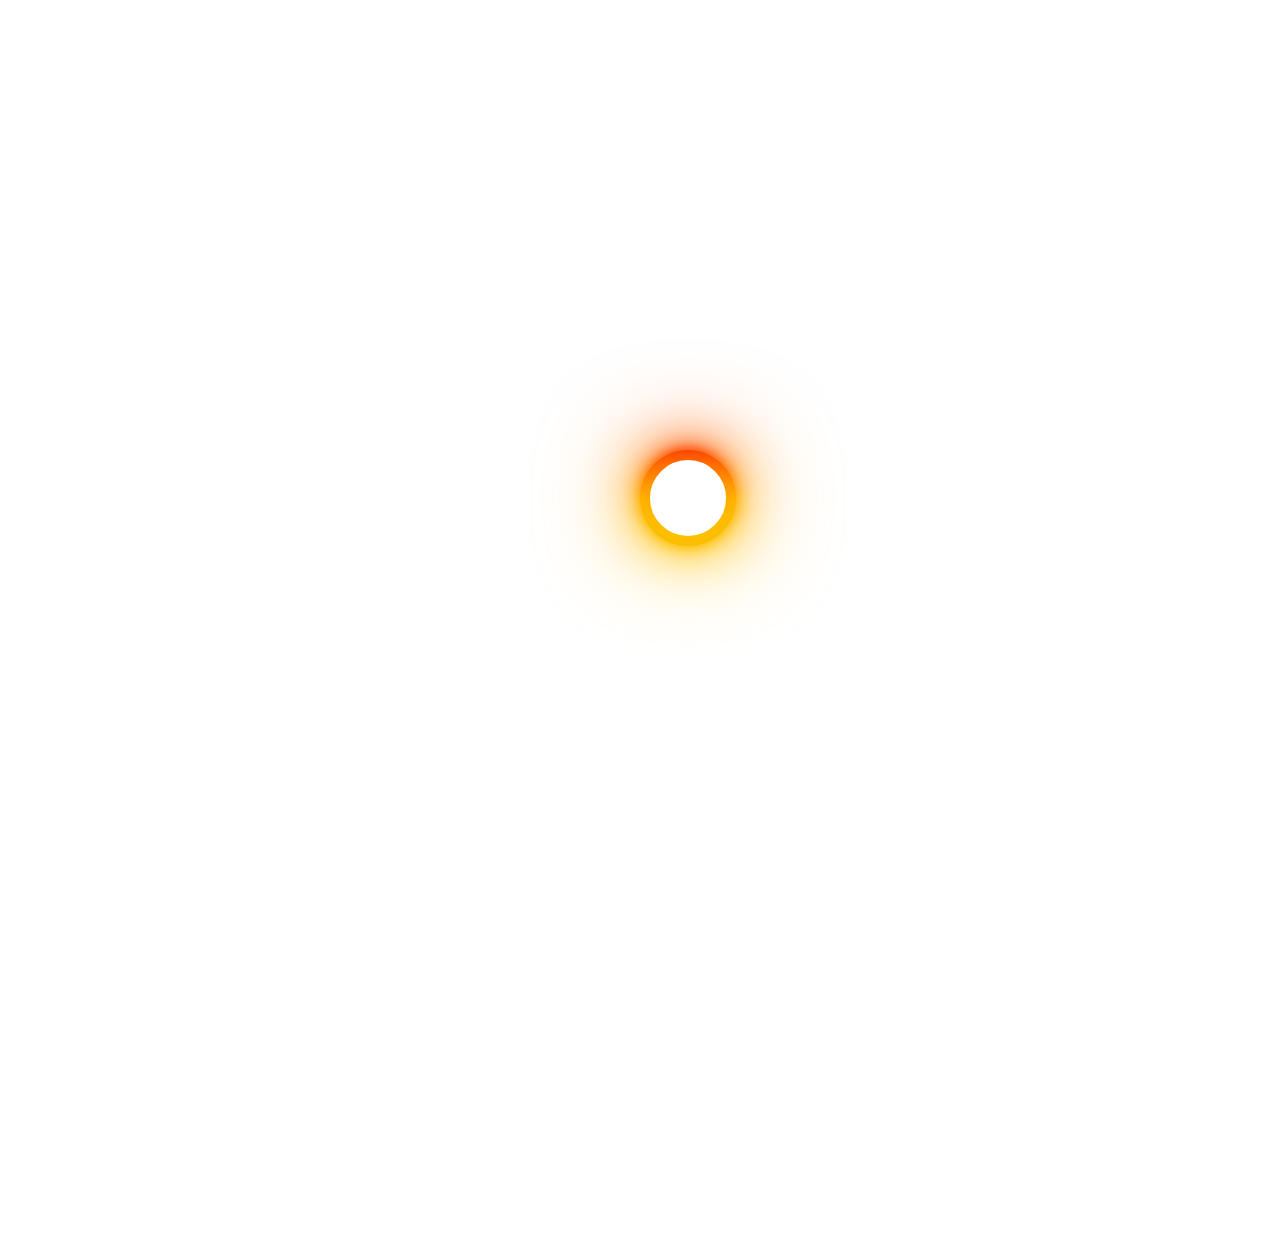
<file: about.html>
<!DOCTYPE html>
<html lang="en">
<head>
    <meta charset="UTF-8">
    <meta name="viewport" content="width=device-width, initial-scale=1.0">
    <title>About RamnaMaroti Hanumanji</title>
    <link rel="stylesheet" href="style.css">
    <link href='https://unpkg.com/boxicons@2.0.7/css/boxicons.min.css' rel='stylesheet'>
    <link rel="stylesheet" type="text/css" href="https://cdnjs.cloudflare.com/ajax/libs/font-awesome/5.15.1/css/all.min.css">
    <link rel="stylesheet" href="style/about.css">
    <link rel="stylesheet" href="style/loader.css">
    

</head>
<body>

  <div class="loader-container" id="loader">
    <span></span>
    <span></span>
    <span></span>
    <span></span>
  </div>

    <div id="content" style="visibility: hidden;">

      <nav>
        <div class="navbar">
          <i class='bx bx-menu'></i>
          <div class="logo"><a href="index.html"><img src="images/ramnamarotilogo-removebg-preview.png" class="logo" height="70px" width="80px"></a></div>
         <div class="logo"><a href="#">RamnaMaroti</a></div>
          <div class="nav-links">
            <div class="sidebar-logo">
              <span class="logo-name">RamnaMaroti</span>
              <i class='bx bx-x' ></i>
            </div>
            <ul class="links">
              <li><a href="index.html">HOME</a></li>
              <li>
                <a href="#">About Us</a>
                <i class='bx bxs-chevron-down htmlcss-arrow arrow'></i>
                <ul class="htmlCss-sub-menu sub-menu">
                  <li><a href="about.html">About Hanumanji</a></li>
    
                  <li><a href="about2.html">About Mandir</a></li>
                  
                </ul> 
               </li> 
              <li>
                <a href="#">Sansthan</a>
                <i class='bx bxs-chevron-down js-arrow arrow '></i>
                <ul class="js-sub-menu sub-menu">
                  <!-- <li><a href="RamnaMarotiTrust.html">About Mandir Trust</a></li> -->
                  <li><a href="RamnaMarotiYuvaFoundation.html">About Yuva Foundation</a></li>
                </ul>
              </li>
              <li><a href="gallery.html">Gallery</a>
              <i class='bx bxs-chevron-down js-arrow arrow '></i>
                <ul class="js-sub-menu sub-menu">
                  <li><a href="gallery.html">Photos</a></li>
                  <li><a href="video.html">Videos</a></li>
                </ul>
            </li>
            <li><a href="shlok.html">Shlok</a></li>
            <li><a href="Donation.html">Donation</a></li>
              <li><a href="contact.html">CONTACT US</a></li>
            </ul>
          </div>
          <div class="search-box">
            <i class='bx bx-search'></i>
            <div class="input-box">
              <input type="text" placeholder="Search...">
            </div>
          </div>
        </div>
      </nav>
    
    
    
    <div class="heading">
      <h1 style="margin-top: 100px; text-align: center;">ABOUT RAMNA MAROTI HANUMANJI</h1>
      <!-- <p style="margin-top: 50px; font-size: 25px;"><b>Lorem ipsum dolor sit amet, consectetur adipisicing elit. Mollitia, eaque quae! Dicta reprehenderit cupiditate odio ducimus minus explicabo, exercitationem quis fugit cumque ratione saepe neque provident repudiandae laudantium alias obcaecati?</b></p> -->
    </div>
   

  <div class="main-div">
    <div class="img-content">
      <!-- <img src="images/mandir.png" class="Hanumanji"> -->
      <div class="card">
        <img src="images\ramnamaroti1.jpg" class="Hanumanji">
        <div class="card__content">
          <p class="card__title">Jai Shree Ram</p>
          <p class="card__description">ॐ नमो भगवते रामाय रामचंद्राय।
            वेदान्तवेद्याय प्राप्तजनप्रभवे॥
            
            ध्यायामि सततं रामं मनोवाक्कायकर्मणा।
            जितात्मानं प्रशान्तं जितक्रोधं धनंजयम्॥
            
            रामाय रामभद्राय रामचंद्राय वेधसे।
            रघुनाथाय नाथाय सीतायाः पतये नमः॥
            
            सीतापते सखे सर्वं जीवनं मद्दात्रे त्वयि।
            सीतासमेतं नाथं वन्दे रामं शचीसुतम्॥
            
            नित्यं सत्यं चिदानंदं निराकारं निरंजनम्।
            निष्कलं निर्विकल्पं चिदानंदरूपं विभुम्॥
            
            ज्ञानं योगं निष्कामं ब्रह्माध्यानं निष्कल्मशम्।
            चिन्मार्गं रामं वन्दे सच्चिदानंदरूपिणम्॥</p>
        </div>
      </div>
      
    </div>
    <div class="text-content">
      <h2 style="color: rgb(253, 95, 22); font-style: italic;">Jai Shree Ram</h2>
      <p>
        Lorem ipsum dolor sit amet, consectetur adipisicing elit. Explicabo laborum ab recusandae? Nam suscipit aut error reprehenderit voluptates aperiam dicta earum temporibus, iste enim, alias officia dolorem asperiores, vel non.
      </p>
    </div>
  </div>

  

  <footer class="footer">
    <div class="footer-container">
      <div class="row">
        <div class="footer-col">
          <h4>About Mandir</h4>
          <ul>
            <li><a href="about.html">About Mandir</a></li>
            <li><a href="about2.html">About Hanumanji</a></li>
            <li><a href="RamnaMarotiTrust.html">About Mandir Trust</a></li>
            <li><a href="RamnaMarotiYuvaFoundation.html">About Youth Foundation</a></li>
            
            
            <li><a href="shlok.html">Shlok</a></li>
          </ul>
        </div>
        <div class="footer-col">
          <h4>Post Tag</h4>
          <ul>
            <li><a href="#">Home</a></li>
            <li><a href="#">About Us</a></li>
            <li><a href="#">Sansthan</a></li>
            <li><a href="#">Gallery</a></li>
            <li><a href="#">Shlok</a></li>
            <li><a href="#">Donation</a></li>
            <li><a href="#">Contact Us</a></li>
          </ul>
        </div>
        <div class="footer-col">
          <h4>Recent Post</h4>
          <ul>
            
            <li><a href="gallery.html">Photos</a></li>
            <li><a href="video.html">Videos</a></li>
          </ul>
        </div>
        <div class="footer-col">
          <h4>Useful Links</h4>
          
          <ul>
            <li><a href="Donation.html">Donation</a></li>
            <li><a href="contact.html">Contact Us</a></li>
            
          </ul>
        </div>
      </div>
      <p style="text-align: center; color: white; margin-top: 15px; font-size: 12px;">
        © 2024 | <a href="http://royalswebtechpvtltd.com/" target="_blank" style="color: white; text-decoration: none;">Designed and Developed by © Royal Webtech Pvt Ltd</a>
      </p>
    </div>
  </footer>

 <script>
    function toggleReadMore() {
        var moreText = document.querySelector('.moreText');
        var btnText = document.querySelector('.read-more-btn');

        if (moreText.style.display === 'none') {
            moreText.style.display = 'inline';
            btnText.textContent = 'Read Less';
        } else {
            moreText.style.display = 'none';
            btnText.textContent = 'Read More';
        }
    }
</script>

<script src="script.js"></script>

</div>

<script>
  function init() {
    let loading = document.getElementById("loader");
    let main_div = document.getElementById("content");

    setTimeout(() => {
      loading.style.display = "none";
      main_div.style.visibility = "visible";
    }, 3000);
  }
  init();
</script>

</body>
</html>
</file>
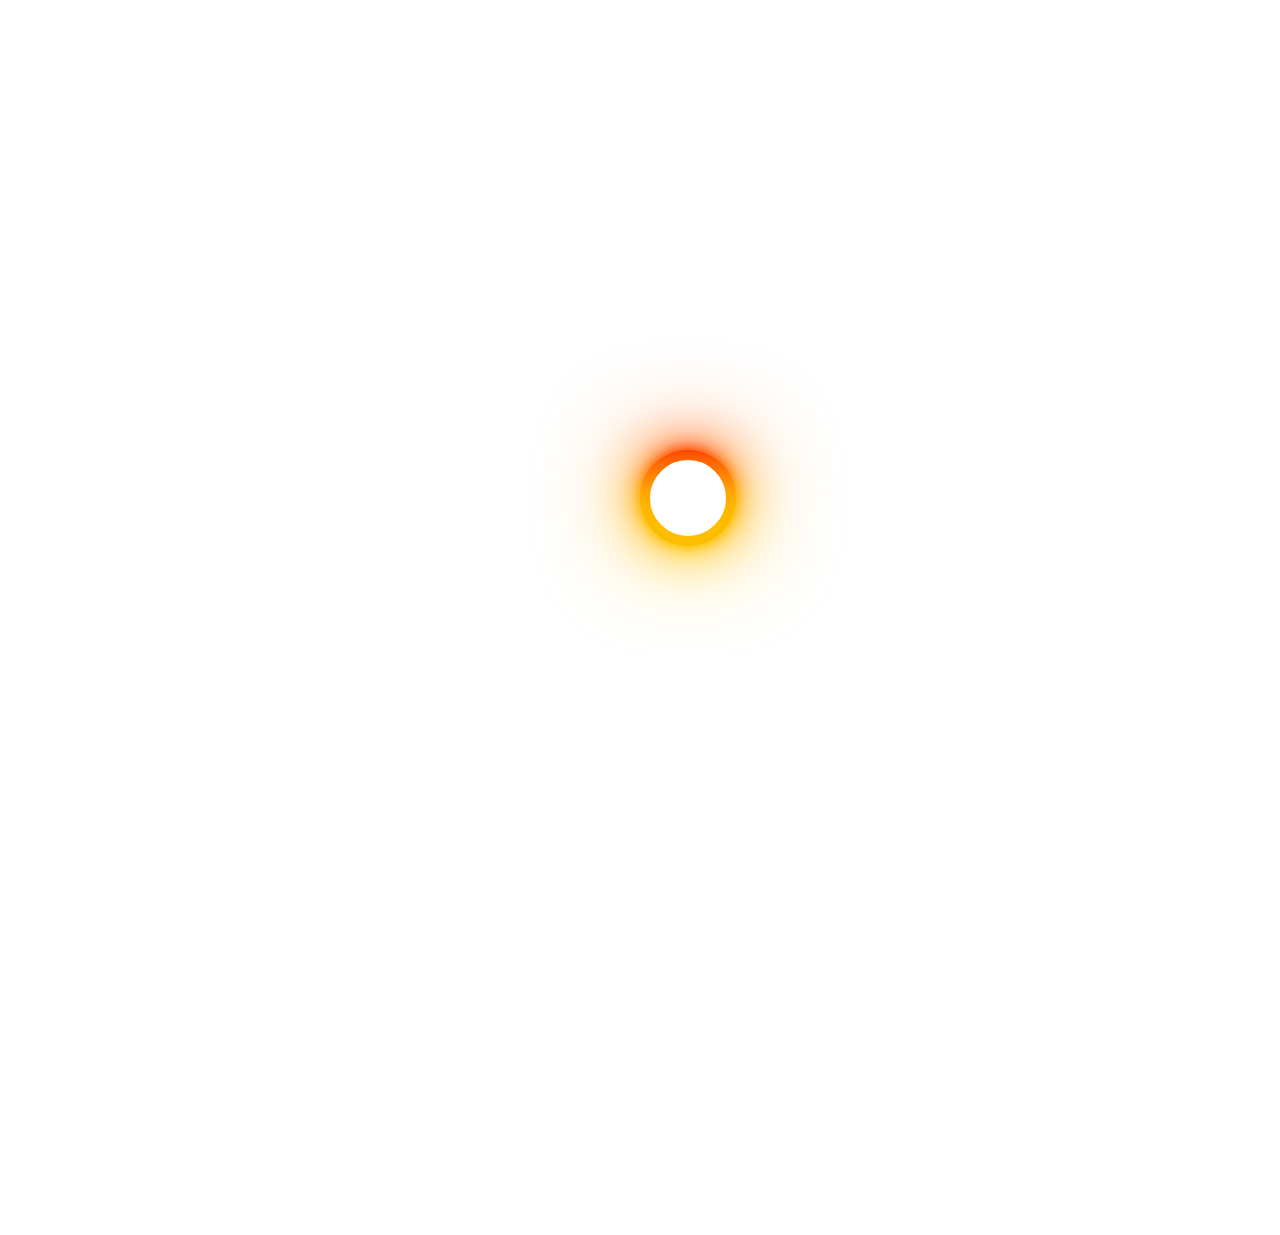
<file: about2.html>
<!DOCTYPE html>
<html lang="en">
<head>
    <meta charset="UTF-8">
    <meta name="viewport" content="width=device-width, initial-scale=1.0">
    <title>About RamnaMaroti Mandir</title>
    <link rel="stylesheet" href="style.css">
    <link href='https://unpkg.com/boxicons@2.0.7/css/boxicons.min.css' rel='stylesheet'>
    <link rel="stylesheet" type="text/css" href="https://cdnjs.cloudflare.com/ajax/libs/font-awesome/5.15.1/css/all.min.css">
    <link rel="stylesheet" href="style/about2.css">
    <link rel="stylesheet" href="style/loader.css">
 <style>
  .about-text {
    flex: 1;
    padding-left: 0; 
    align-items: center;
    text-align: left;
    margin-left: 200px;
    margin-right: 400px;
  }
 </style>
</head>
<body>

  <div class="loader-container" id="loader">
    <span></span>
    <span></span>
    <span></span>
    <span></span>
  </div>

  <div id="content" style="visibility: hidden;">
      <nav>
        <div class="navbar">
          <i class='bx bx-menu'></i>
          <div class="logo"><a href="index.html"><img src="images/ramnamarotilogo-removebg-preview.png" class="logo" height="70px" width="80px"></a></div>
          <div class="logo"><a href="#">RamnaMaroti</a></div>
          <div class="nav-links">
            <div class="sidebar-logo">
              <span class="logo-name">RamnaMaroti</span>
              <i class='bx bx-x' ></i>
            </div>
            <ul class="links">
              <li><a href="index.html">HOME</a></li>
              <li>
                <a href="#">About Us</a>
                <i class='bx bxs-chevron-down htmlcss-arrow arrow  '></i>
                <ul class="htmlCss-sub-menu sub-menu">
                  <li><a href="about.html">About Hanumanji</a></li> 
    
                  <li><a href="about2.html">About Mandir</a></li>
                  
                </ul> 
               </li> 
              <li>
                <a href="#">Sansthan</a>
                <i class='bx bxs-chevron-down js-arrow arrow '></i>
                <ul class="js-sub-menu sub-menu">
                  <!-- <li><a href="RamnaMarotiTrust.html">About Mandir Trust</a></li> -->
                  <li><a href="RamnaMarotiYuvaFoundation.html">About Youth Foundation</a></li>
                </ul>
              </li>
              <li><a href="gallery.html">Gallery</a>
              <i class='bx bxs-chevron-down js-arrow arrow '></i>
                <ul class="js-sub-menu sub-menu">
                  <li><a href="gallery.html">Photos</a></li>
                  <li><a href="video.html">Videos</a></li>
                </ul>
            </li>
            <li><a href="shlok.html">Shlok</a></li>
            <li><a href="Donation.html">Donation</a></li>
              <li><a href="contact.html">CONTACT US</a></li>
            </ul>
          </div>
          <div class="search-box">
            <i class='bx bx-search'></i>
            <div class="input-box">
              <input type="text" placeholder="Search...">
            </div>
          </div>
        </div>
      </nav>
    
    <!-- <div class="eg"></div> -->
    
    <section>

      <h1>ABOUT RAMNA MAROTI MANDIR</h1>
      <div class="RamnaMaroti">
          <div class="p1">
              <img src="images/mandir.png" alt="" class="img1">
          </div>
          <div class="p2">
            <p>
                Lorem ipsum dolor sit amet consectetur, adipisicing elit. Distinctio, minus, nisi nostrum nobis perspiciatis omnis quam quidem ducimus animi in perferendis inventore. Similique optio quos dolor, facere nemo porro harum?Lorem ipsum dolor sit amet consectetur adipisicing elit. Fugit accusamus amet animi et quis dolorum facere velit impedit non ipsam debitis, dolore eaque saepe beatae nulla eius excepturi. Amet, ducimus.
            </p>
          </div>
      </div>
    </section>

    <!-- <footer>
    </footer> -->


<!-- Footer Content -->

<footer class="footer">
  <div class="footer-container">
    <div class="row">
      <div class="footer-col">
        <h4>About Mandir</h4>
        <ul>
          <li><a href="about.html">About Mandir</a></li>
          <li><a href="about2.html">About Hanumanji</a></li>
          <li><a href="RamnaMarotiTrust.html">About Mandir Trust</a></li>
          <li><a href="RamnaMarotiYuvaFoundation.html">About Yuva Foundation</a></li>
          
          
          <li><a href="shlok.html">Shlok</a></li>
        </ul>
      </div>
      <div class="footer-col">
        <h4>Post Tag</h4>
        <ul>
          <li><a href="#">Home</a></li>
          <li><a href="#">About Us</a></li>
          <li><a href="#">Sansthan</a></li>
          <li><a href="#">Gallery</a></li>
          <li><a href="#">Shlok</a></li>
          <li><a href="#">Donation</a></li>
          <li><a href="#">Contact Us</a></li>
        </ul>
      </div>
      <div class="footer-col">
        <h4>Recent Post</h4>
        <ul>
          
          <li><a href="gallery.html">Photos</a></li>
          <li><a href="video.html">Videos</a></li>
        </ul>
      </div>
      <div class="footer-col">
        <h4>Useful Links</h4>
        
        <ul>
          <li><a href="Donation.html">Donation</a></li>
          <li><a href="contact.html">Contact Us</a></li>
          
        </ul>
      </div>
    </div>
    <p style="text-align: center; color: white; margin-top: 15px; font-size: 12px;">
      © 2024 | <a href="http://royalswebtechpvtltd.com/" target="_blank" style="color: white; text-decoration: none;">Designed and Developed by © Royal Webtech Pvt Ltd</a>
    </p>
  </div>
</footer>

 <script>
  function toggleReadMore() {
      var moreText = document.querySelector('.moreText');
      var btnText = document.querySelector('.read-more-btn');

      if (moreText.style.display === 'none') {
          moreText.style.display = 'inline';
          btnText.textContent = 'Read Less';
      } else {
          moreText.style.display = 'none';
          btnText.textContent = 'Read More';
      }
  }
</script>

<script src="script.js"></script>

</div>

<script>
  function init() {
    let loading = document.getElementById("loader");
    let main_div = document.getElementById("content");

    setTimeout(() => {
      loading.style.display = "none";
      main_div.style.visibility = "visible";
    }, 3000);
  }
  init();
</script>

</body>
</html>
</file>
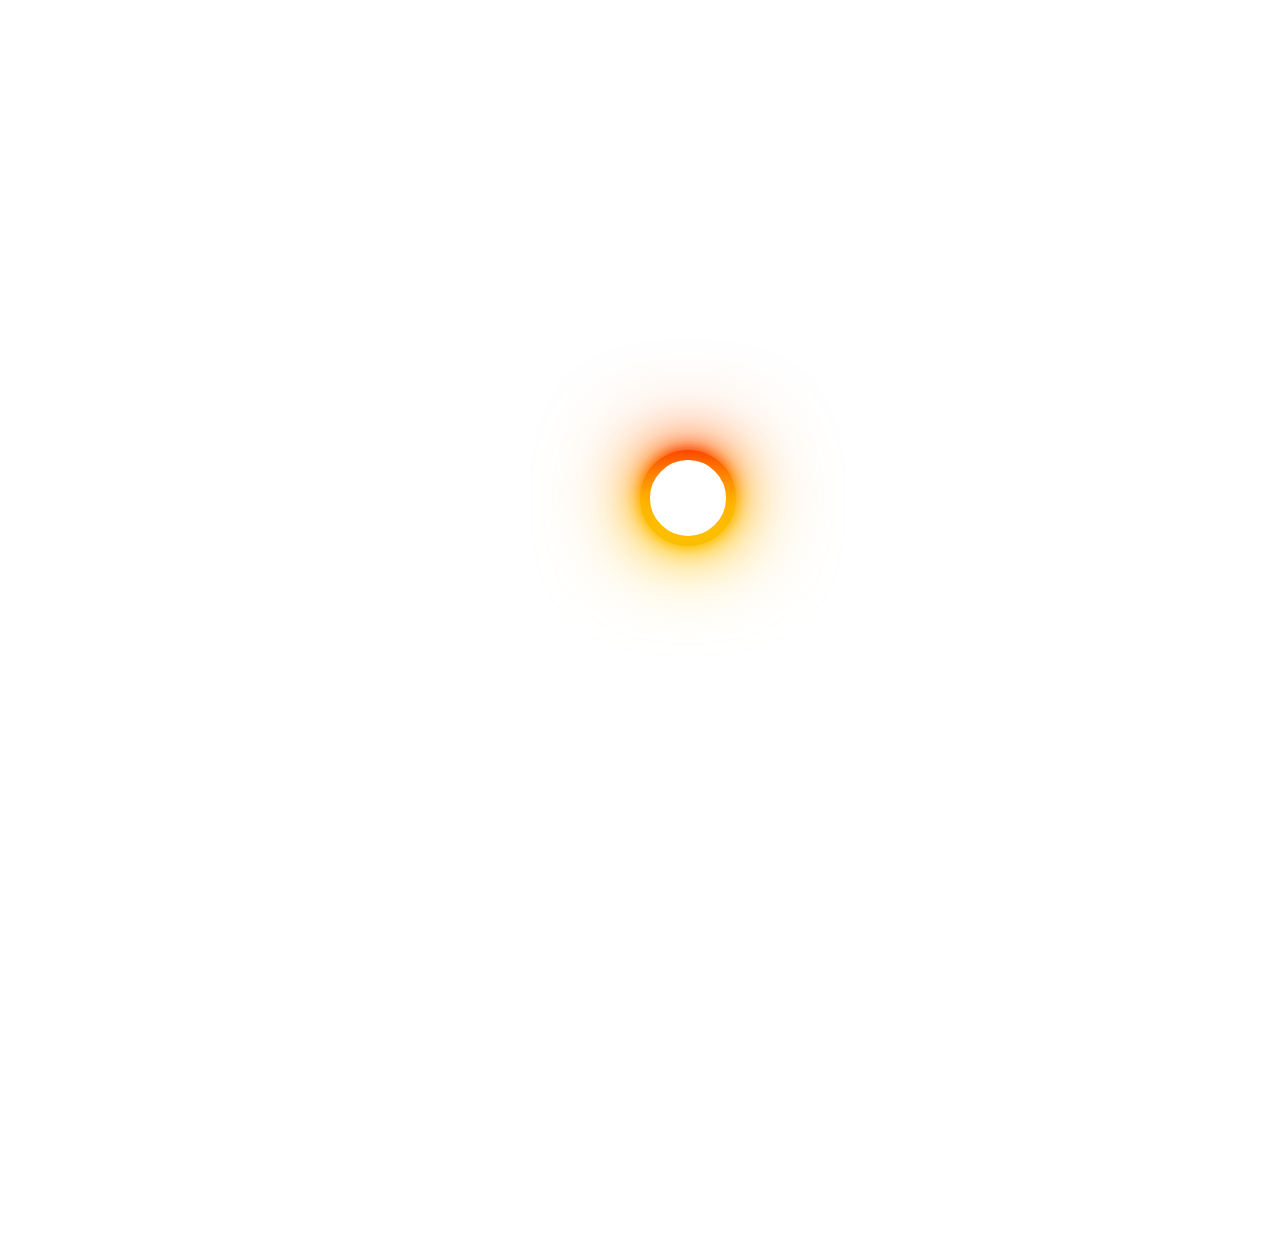
<file: contact.html>
<!DOCTYPE html>
<html lang="en">
<head>
    <meta charset="UTF-8">
    <meta name="viewport" content="width=device-width, initial-scale=1.0">
    <link rel="stylesheet" href="style.css">
    <link href='https://unpkg.com/boxicons@2.0.7/css/boxicons.min.css' rel='stylesheet'>
    <link rel="stylesheet" type="text/css" href="https://cdnjs.cloudflare.com/ajax/libs/font-awesome/5.15.1/css/all.min.css">
    <link rel="stylesheet" href="style/contact.css">
    <link rel="stylesheet" href="style/loader.css">

    

    <title>Contact Us</title>
</head>
<body> 
    
  <div class="loader-container" id="loader">
    <span></span>
    <span></span>
    <span></span>
    <span></span>
  </div>

  <div id="content" style="visibility: hidden;">
  
    <nav>
    <div class="navbar">
      <i class='bx bx-menu'></i>
      <div class="logo"><a href="index.html"><img src="images/ramnamarotilogo-removebg-preview.png" class="logo" height="70px" width="80px"></a></div>
      <div class="logo"><a href="#">RamnaMaroti</a></div>
      <div class="nav-links">
        <div class="sidebar-logo">
          <span class="logo-name">RamnaMaroti</span>
          <i class='bx bx-x' ></i>
        </div>
        <ul class="links">
          <li><a href="index.html">HOME</a></li>
          <li>
            <a href="#">About Us</a>
            <i class='bx bxs-chevron-down htmlcss-arrow arrow  '></i>
            <ul class="htmlCss-sub-menu sub-menu">
              <li><a href="about.html">About Hanumanji</a></li>

              <li><a href="about2.html">About Mandir</a></li>
              
            </ul> 
           </li> 
          <li>
            <a href="#">Sansthan</a>
            <i class='bx bxs-chevron-down js-arrow arrow '></i>
            <ul class="js-sub-menu sub-menu">
              <!-- <li><a href="RamnaMarotiTrust.html">About Mandir Trust</a></li> -->
              <li><a href="RamnaMarotiYuvaFoundation.html">About Youth Foundation</a></li>
            </ul>
          </li>
          <li><a href="gallery.html">Gallery</a>
          <i class='bx bxs-chevron-down js-arrow arrow '></i>
            <ul class="js-sub-menu sub-menu">
              <li><a href="gallery.html">Photos</a></li>
              <li><a href="video.html">Videos</a></li>
            </ul>
        </li>
        <li><a href="shlok.html">Shlok</a></li>
        <li><a href="Donation.html">Donation</a></li>
          <li><a href="contact.html">CONTACT US</a></li>
        </ul>
      </div>
      <div class="search-box">
        <i class='bx bx-search'></i>
        <div class="input-box">
          <input type="text" placeholder="Search...">
        </div>
      </div>
    </div>
  </nav>


  <div class="heading">
    <h1 style="margin-top: 100px;">Contact Us</h1>
    </div>

  <div class="container">
    <div class="contact-box">
        <div class="left">
            <iframe src="https://www.google.com/maps/embed?pb=!1m18!1m12!1m3!1d3721.683971606784!2d79.1274002!3d21.125162!2m3!1f0!2f0!3f0!3m2!1i1024!2i768!4f13.1!3m3!1m2!1s0x3bd4c75f46745267%3A0xeb561c943fbd0396!2sRamna%20Maruti%20Mandir!5e0!3m2!1sen!2sin!4v1711272653523!5m2!1sen!2sin"  style="border:0;" allowfullscreen="" loading="lazy" referrerpolicy="no-referrer-when-downgrade"></iframe>
        </div>
        <form method="post">
          <div class="right">
              <h2>Contact Us</h2>
              <input type="text" name="name" id="name" class="field" placeholder="Enter Your Name">
              <input type="text" name="email" id="email" class="field" placeholder="Enter Your Email">
              <input type="number" name="number" id="phone" class="field" placeholder="Enter Your Mobile No.">
              <textarea name="message" id="message" placeholder="Message" class="field"></textarea>
              <button name="submit1" class="btn" onclick="validateForm()">Send</button>
          </div>
        </form>
    </div>
  </div> 


  <script>

      function validateForm() {
        var name = document.getElementById('name').value;
        var email = document.getElementById('email').value;
        var phone = document.getElementById('phone').vlaue;
        var message = document.getElementById('message').value;

        if(name.trim() == ''){
          alert ('Please Enter Your Name');
          return false;
        }

        if(email.trim() == ''){
          alert ('Please Enter Your Email');
          return false;
        }

        if(phone.trim() == ''){
          alert ('Please Enter Your Phone Number');
          return false;
        }

        if(message.trim() == ''){
          alert ('Please Enter Your Message For Us');
          return false;
        }

        alert('Form Submitted succesfully');
        return true;
      }

      document.getElementById('name').addEventListener('input', function() {

        var nameInput = this.value;
        var regex = /^[A-Za-z\s]*$/;

        if (!regex.test(nameInput)) {
          this.value = nameInput.replace(/[^a-zA-Z\s]/g, '');
        }

      });

      document.getElementById('email').addEventListener('input', function() {

        var emailInput = this.value;
        var regex = /^[^\s@]+@[^\s@]+\.[^$\s@]+$/;

        if(!regex.test(emailInput)) {
          this.value = emailInput.replace(/[^a-zA-Z0-9@._-]/g, '');
        }

      })

      document.getElementById('phone').addEventListener('input', function() {
        var phoneInput = this.value;
        var regex = /^[0-9]*$/;

        if(!regex.test(phoneInput)){
          this.value = phoneInput.replace(/[^\d]/g, '');
        }

      });

  </script>

   <!-- Footer Content -->

   <footer class="footer">
    <div class="footer-container">
      <div class="row">
        <div class="footer-col">
          <h4>About Mandir</h4>
          <ul>
            <li><a href="about.html">About Mandir</a></li>
            <li><a href="about2.html">About Hanumanji</a></li>
            <li><a href="RamnaMarotiTrust.html">About Mandir Trust</a></li>
            <li><a href="RamnaMarotiYuvaFoundation.html">About Yuva Foundation</a></li>
            
            
            <li><a href="shlok.html">Shlok</a></li>
          </ul>
        </div>
        <div class="footer-col">
          <h4>Post Tag</h4>
          <ul>
            <li><a href="#">Home</a></li>
            <li><a href="#">About Us</a></li>
            <li><a href="#">Sansthan</a></li>
            <li><a href="#">Gallery</a></li>
            <li><a href="#">Shlok</a></li>
            <li><a href="#">Donation</a></li>
            <li><a href="#">Contact Us</a></li>
          </ul>
        </div>
        <div class="footer-col">
          <h4>Recent Post</h4>
          <ul>
            
            <li><a href="gallery.html">Photos</a></li>
            <li><a href="video.html">Videos</a></li>
          </ul>
        </div>
        <div class="footer-col">
          <h4>Useful Links</h4>
          
          <ul>
            <li><a href="Donation.html">Donation</a></li>
            <li><a href="contact.html">Contact Us</a></li>
            
          </ul>
        </div>
      </div>
      <p style="text-align: center; color: white; margin-top: 15px; font-size: 12px;">
        © 2024 | <a href="http://royalswebtechpvtltd.com/" target="_blank" style="color: white; text-decoration: none;">Designed and Developed by © Royal Webtech Pvt Ltd</a>
      </p>
    </div>
  </footer>

 <script src="script.js"></script>

</div>

<script>
  function init() {
    let loading = document.getElementById("loader");
    let main_div = document.getElementById("content");

    setTimeout(() => {
      loading.style.display = "none";
      main_div.style.visibility = "visible";
    }, 3000);
  }
  init();
</script>

</body>
</html>
</file>
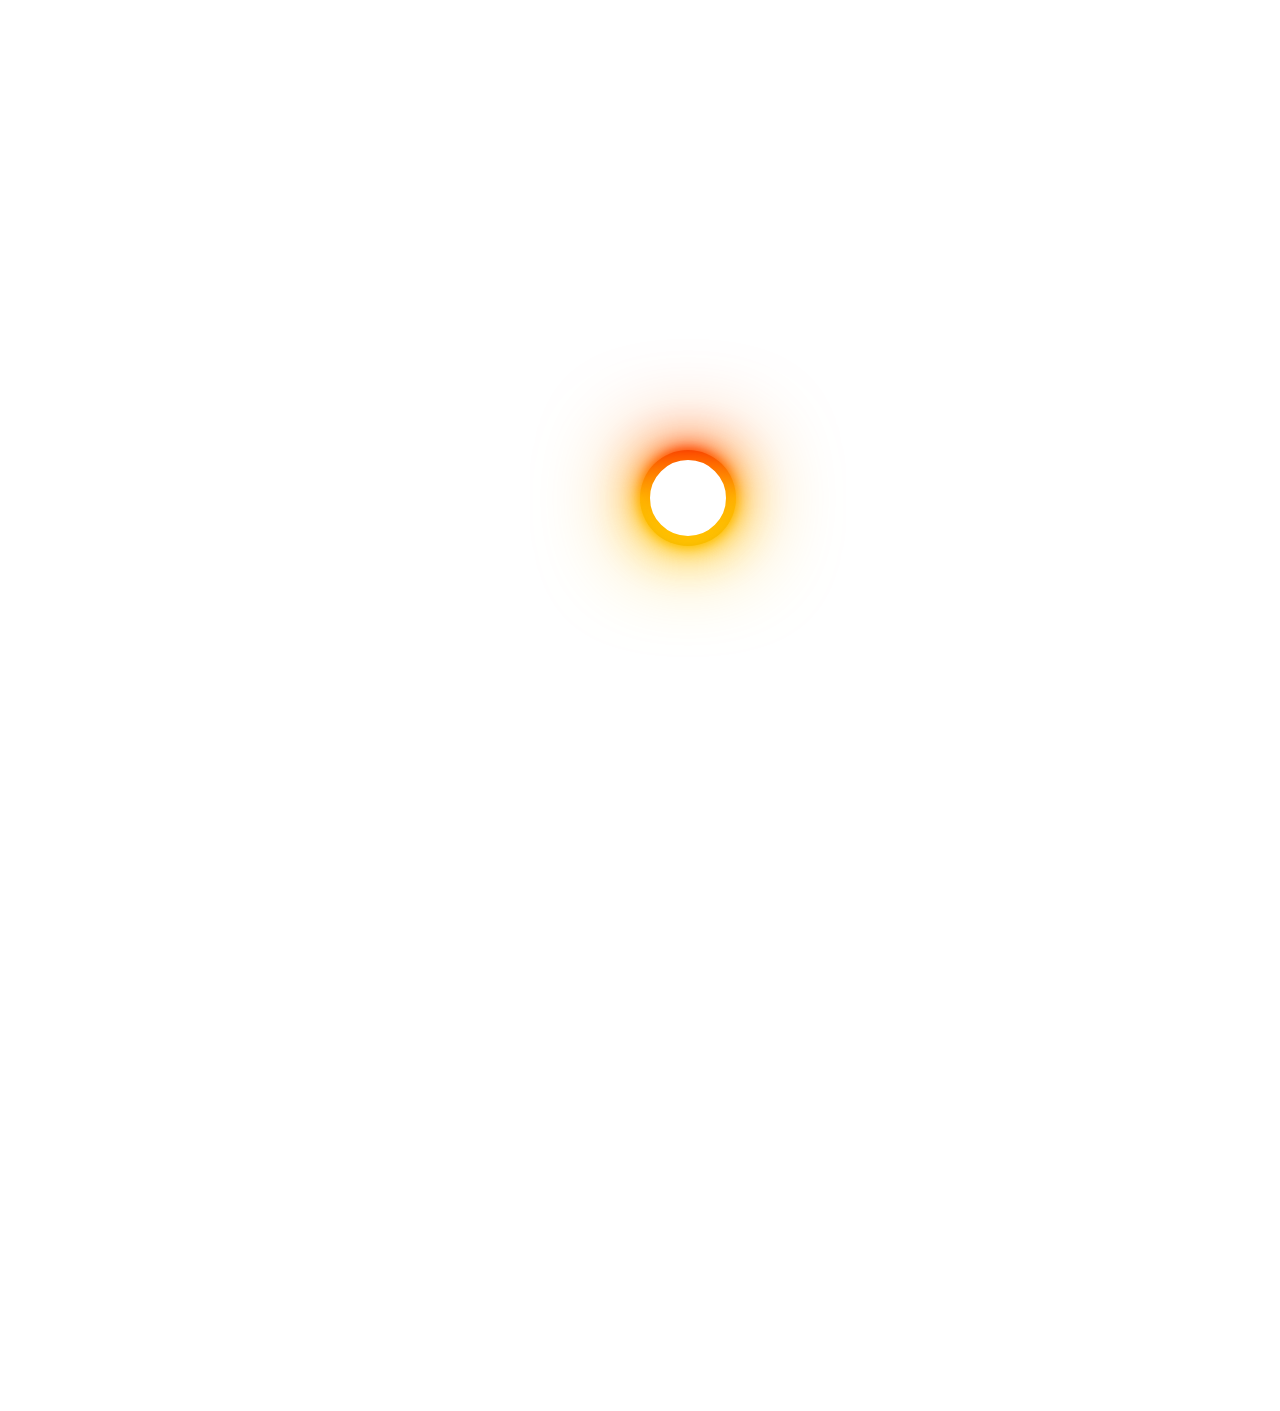
<file: Donation.html>
<!DOCTYPE html>
<html lang="en">
<head>
    <meta charset="UTF-8">
    <meta name="viewport" content="width=device-width, initial-scale=1.0">
    <title>Donation</title>
    <link rel="stylesheet" href="style.css">
    <link href='https://unpkg.com/boxicons@2.0.7/css/boxicons.min.css' rel='stylesheet'>
    <link rel="stylesheet" type="text/css" href="https://cdnjs.cloudflare.com/ajax/libs/font-awesome/5.15.1/css/all.min.css">
    <link rel="stylesheet" href="style/Donation.css">
    <link rel="stylesheet" href="style/loader.css">

</head>
<body>

  <div class="loader-container" id="loader">
    <span></span>
    <span></span>
    <span></span>
    <span></span>
  </div>

  <div id="content" style="visibility: hidden;">

    <nav>
        <div class="navbar">
          <i class='bx bx-menu'></i>
          <div class="logo"><a href="index.html"><img src="images/ramnamarotilogo-removebg-preview.png" class="logo" height="70px" width="80px"></a></div>
          <div class="logo"><a href="#">RamnaMaroti</a></div>
          <div class="nav-links">
            <div class="sidebar-logo">
              <span class="logo-name">RamnaMaroti</span>
              <i class='bx bx-x' ></i>
            </div>
            <ul class="links">
              <li><a href="index.html">HOME</a></li>
              <li>
                <a href="#">About Us</a>
                <i class='bx bxs-chevron-down htmlcss-arrow arrow  '></i>
                <ul class="htmlCss-sub-menu sub-menu">
                  <li><a href="about.html">About Hanumanji</a></li>
    
                  <li><a href="about2.html">About Mandir</a></li>
                  
                </ul> 
               </li> 
              <li>
                <a href="#">Sansthan</a>
                <i class='bx bxs-chevron-down js-arrow arrow '></i>
                <ul class="js-sub-menu sub-menu">
                  <!-- <li><a href="RamnaMarotiTrust.html">About Mandir Trust</a></li> -->
                  <li><a href="RamnaMarotiYuvaFoundation.html">About Youth Foundation</a></li>
                </ul>
              </li>
              <li><a href="#">Gallery</a>
              <i class='bx bxs-chevron-down js-arrow arrow '></i>
                <ul class="js-sub-menu sub-menu">
                  <li><a href="gallery.html">Photos</a></li>
                  <li><a href="video.html">Videos</a></li>
                </ul>
            </li>
            <li><a href="shlok.html">Shlok</a></li>
            <li><a href="Donation.html">Donation</a></li>
              <li><a href="contact.html">CONTACT US</a></li>
            </ul>
          </div>
          <div class="search-box">
            <i class='bx bx-search'></i>
            <div class="input-box">
              <input type="text" placeholder="Search...">
            </div>
          </div>
        </div>
      </nav>
    
      <div class="heading">
        <h1 style="margin-top: 100px; text-align: center;"> OUR SERVICES TO BE DONATE </h1>
        <!-- <p style="margin-top: 50px; font-size: 25px;"><b>Lorem ipsum dolor sit amet, consectetur adipisicing elit. Mollitia, eaque quae! Dicta reprehenderit cupiditate odio ducimus minus explicabo, exercitationem quis fugit cumque ratione saepe neque provident repudiandae laudantium alias obcaecati?</b></p> -->
      </div>

<div class="card-container">   
        <div class="card">
            <div class="card-header">
                <img src="images/cancer.jpeg" class="card-img-top" alt="..."  style="width: 300px; height: 250px;" >
            </div>
          <div class="card-body">
              <h5 class="card-title">CANCER</h5>
              <p class="card-text">Lorem ipsum dolor sit amet, consectetur adipiscing elit. Nunc felis ligula.</p>
          </div>
          <div class="card-footer">
          <!-- <button type="button" class="btn">Donate</button> -->
          <a href="form.html">
            <button type="button" class="btn">Donate</button>
          </a>
          </div>
        </div>
    <div class="card">
      <div class="card-header">
          <img src="images/HIV.webp" class="card-img-top" alt="..." style="width: 300px; height: 250px;" >
      </div>
      <div class="card-body">
          <h5 class="card-title">HIV</h5>
              <p class="card-text">Lorem ipsum dolor sit amet, consectetur adipiscing elit. Nunc felis ligula.</p>
          </div>
          <div class="card-footer">
            <a href="form.html">
              <button type="button" class="btn">Donate</button>
            </a>
          </div>
    </div>
    
      <div class="card">
        <div class="card-header">
            <img src="images/ORPHAN CHLID.webp" class="card-img-top" alt="..."  style="width: 300px; height: 250px;" >
          </div>
          <div class="card-body">
              <h5 class="card-title">ORPHAN CHILD</h5>
              <p class="card-text">Lorem ipsum dolor sit amet, consectetur adipiscing elit. Nunc felis ligula.</p>
        </div>
        <div class="card-footer">
          <a href="form.html">
            <button type="button" class="btn">Donate</button>
          </a>
        </div>
      </div>
  
  <div class="card">
      <div class="card-header" >
          <img src="images/VRUDHASHRAM.jpeg" class="card-img-top" alt="..."  style="width: 300px; height: 250px;" >
      </div>
      <div class="card-body">
          <h5 class="card-title">VRUDHASHRAM</h5>
          <p class="card-text">Lorem ipsum dolor sit amet, consectetur adipiscing elit. Nunc felis ligula.</p>
      </div>
      <div class="card-footer">
        <a href="form.html">
          <button type="button" class="btn">Donate</button>
        </a>
      </div>
  </div>
</div>


  <!-- Footer Content -->
    
  <!-- Footer Content -->
<footer class="footer">
  <div class="footer-container">
    <div class="row">
      <div class="footer-col">
        <h4>About Mandir</h4>
        <ul>
          <li><a href="about.html">About Mandir</a></li>
          <li><a href="about2.html">About Hanumanji</a></li>
          <li><a href="RamnaMarotiTrust.html">About Mandir Trust</a></li>
          <li><a href="RamnaMarotiYuvaFoundation.html">About Yuva Foundation</a></li>
          
          
          <li><a href="shlok.html">Shlok</a></li>
        </ul>
      </div>
      <div class="footer-col">
        <h4>Post Tag</h4>
        <ul>
          <li><a href="#">Home</a></li>
          <li><a href="#">About Us</a></li>
          <li><a href="#">Sansthan</a></li>
          <li><a href="#">Gallery</a></li>
          <li><a href="#">Shlok</a></li>
          <li><a href="#">Donation</a></li>
          <li><a href="#">Contact Us</a></li>
        </ul>
      </div>
      <div class="footer-col">
        <h4>Recent Post</h4>
        <ul>
          
          <li><a href="gallery.html">Photos</a></li>
          <li><a href="video.html">Videos</a></li>
        </ul>
      </div>
      <div class="footer-col">
        <h4>Useful Links</h4>
        
        <ul>
          <li><a href="Donation.html">Donation</a></li>
          <li><a href="contact.html">Contact Us</a></li>
          
        </ul>
      </div>
    </div>
    <p style="text-align: center; color: white; margin-top: 15px; font-size: 12px;">
      © 2024 | <a href="http://royalswebtechpvtltd.com/" target="_blank" style="color: white; text-decoration: none;">Designed and Developed by © Royal Webtech Pvt Ltd</a>
    </p>
  </div>
</footer>

<script src="script.js"></script>

</div>

  <script>
    function init() {
      let loading = document.getElementById("loader");
      let main_div = document.getElementById("content");

      setTimeout(() => {
        loading.style.display = "none";
        main_div.style.visibility = "visible";
      }, 3000);
    }
    init();
  </script>

</body>
</html>
</file>
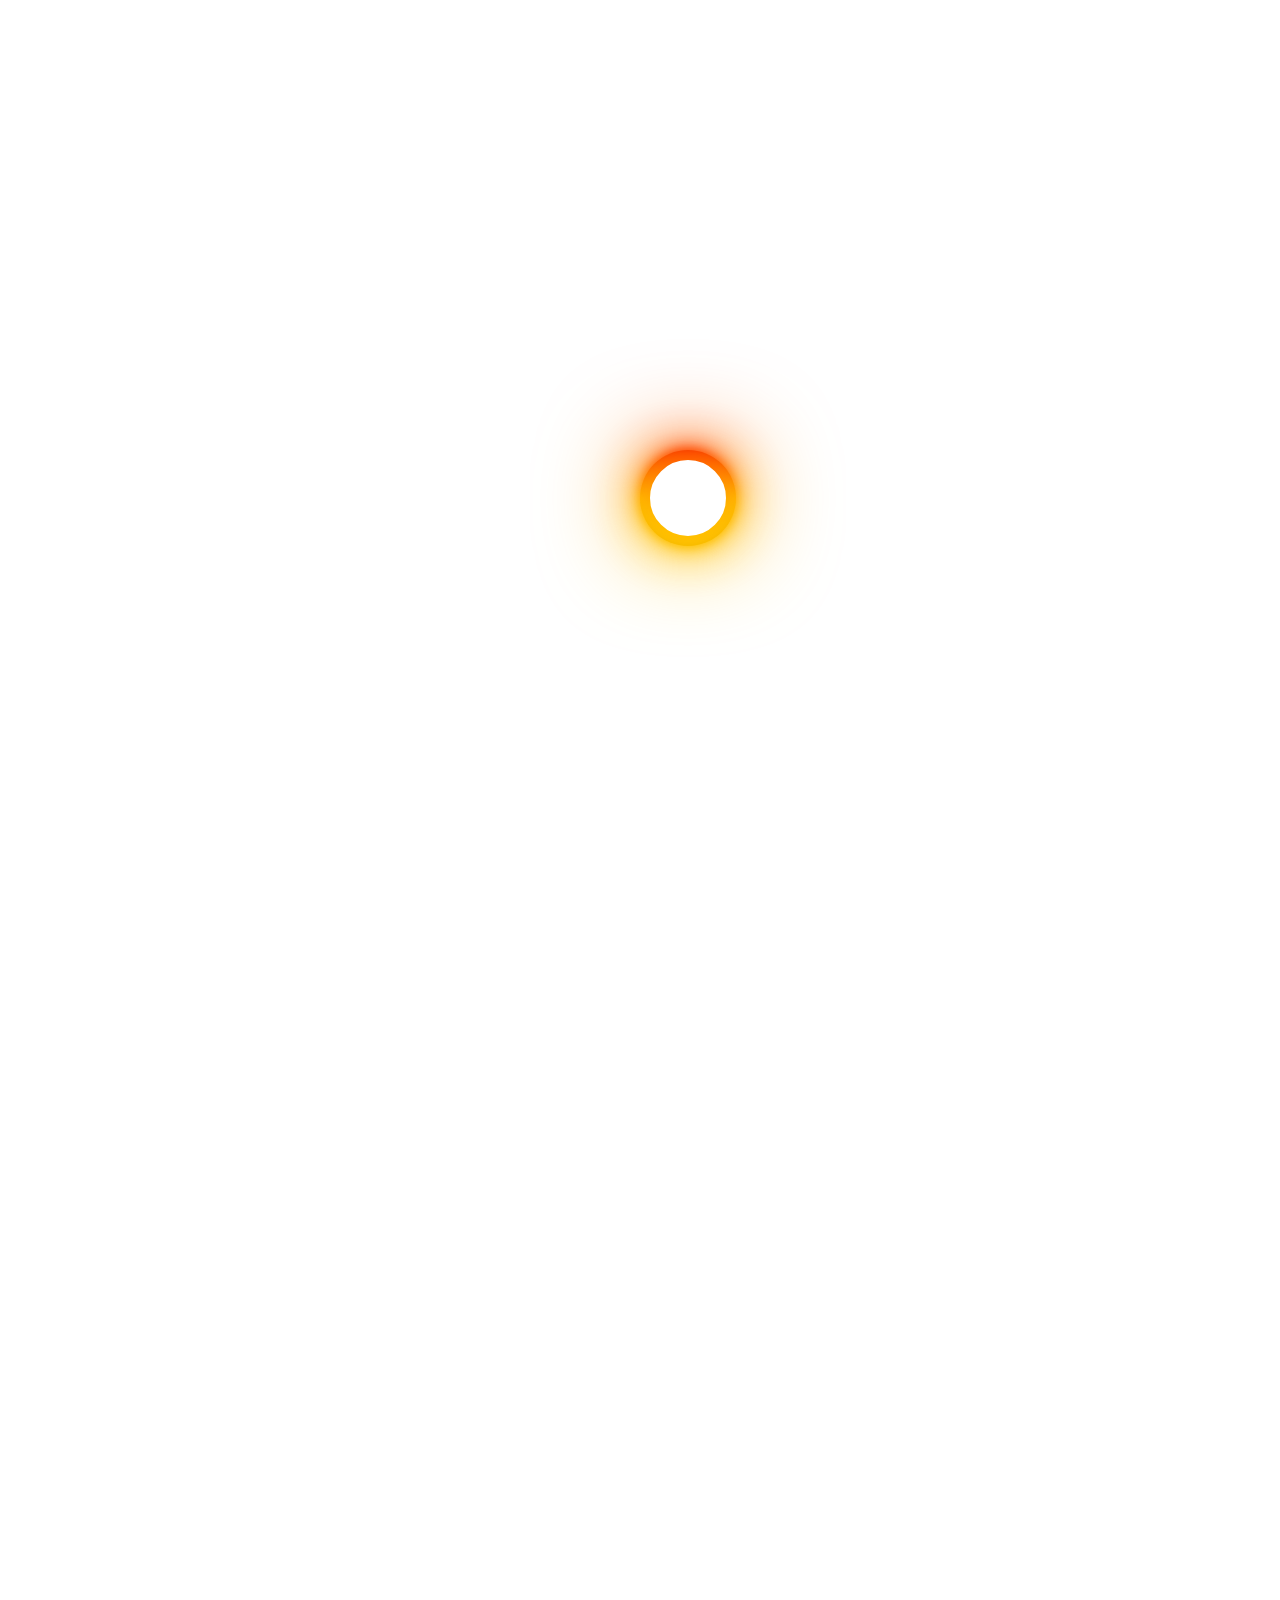
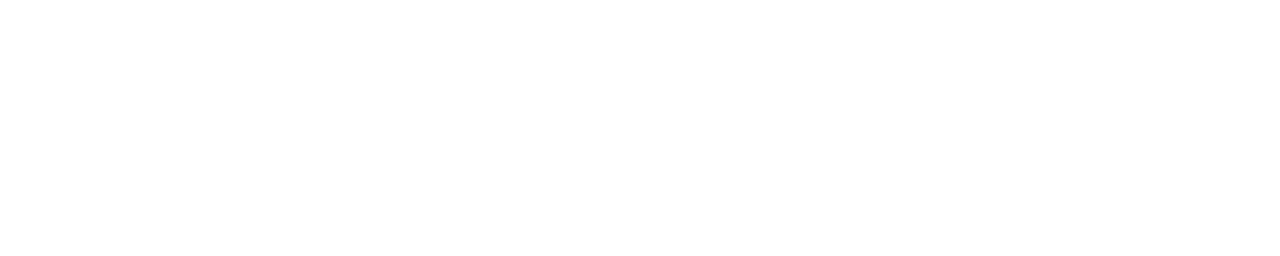
<file: form.html>
<!DOCTYPE html>
<html lang="en">
<head>
    <meta charset="UTF-8">
    <meta name="viewport" content="width=device-width, initial-scale=1.0">
    <title>Donation Form</title>
    <link rel="stylesheet" href="style.css">
    <link href='https://unpkg.com/boxicons@2.0.7/css/boxicons.min.css' rel='stylesheet'>
    <link rel="stylesheet" type="text/css" href="https://cdnjs.cloudflare.com/ajax/libs/font-awesome/5.15.1/css/all.min.css">
    <link rel="stylesheet" href="style/form.css">
    <link rel="stylesheet" href="style/loader.css">

   

</head>
<body>

  <div class="loader-container" id="loader">
    <span></span>
    <span></span>
    <span></span>
    <span></span>
  </div>

  <div id="content" style="visibility: hidden;">
  <!-- Navigation bar content started -->
    <nav>
        <div class="navbar">
          <i class='bx bx-menu'></i>
          <div class="logo"><a href="index.html"><img src="images/ramnamarotilogo-removebg-preview.png" class="logo" height="70px" width="80px"></a></div>
          <div class="logo"><a href="#">RamnaMaroti</a></div>
          <div class="nav-links">
            <div class="sidebar-logo">
              <span class="logo-name">RamnaMaroti</span>
              <i class='bx bx-x' ></i>
            </div>
            <ul class="links">
              <li><a href="index.html">HOME</a></li>
              <li>
                <a href="#">About Us</a>
                <i class='bx bxs-chevron-down htmlcss-arrow arrow  '></i>
                <ul class="htmlCss-sub-menu sub-menu">
                  <li><a href="about.html">About Hanumanji</a></li>
    
                  <li><a href="about2.html">About Mandir</a></li>
                  
                </ul> 
               </li> 
              <li>
                <a href="#">Sansthan</a>
                <i class='bx bxs-chevron-down js-arrow arrow '></i>
                <ul class="js-sub-menu sub-menu">
                  <!-- <li><a href="RamnaMarotiTrust.html">About Mandir Trust</a></li> -->
                  <li><a href="RamnaMarotiYuvaFoundation.html">About Youth Foundation</a></li>
                </ul>
              </li>
              <li><a href="#">Gallery</a>
              <i class='bx bxs-chevron-down js-arrow arrow '></i>
                <ul class="js-sub-menu sub-menu">
                  <li><a href="gallery.html">Photos</a></li>
                  <li><a href="video.html">Videos</a></li>
                </ul>
            </li>
            <li><a href="shlok.html">Shlok</a></li>
            <li><a href="Donation.html">Donation</a></li>
              <li><a href="contact.html">CONTACT US</a></li>
            </ul>
          </div>
          <div class="search-box">
            <i class='bx bx-search'></i>
            <div class="input-box">
              <input type="text" placeholder="Search...">
            </div>
          </div>
        </div>
      </nav>
      
      <!-- Body Content Started -->

      <section class="main-container">
        <div class="form-container">

          <header>Ramnamaroti Donation Form</header>
          <form method="post" class="form">
            <div class="input-box">
              <label>Full Name</label>
              <input type="text" name="name" placeholder="Enter full name" required />
            </div>
            <div class="input-box">
              <label>Email Address</label>
              <input type="text" name="email" placeholder="Enter email address" required />
            </div>
            <div class="column">
              <div class="input-box">
                <label>Phone Number</label>
                <input type="number" name="number" placeholder="Enter phone number" required />
              </div>
              <div class="input-box">
                <label>Donation Amount</label>
                <input type="text" name="amount" placeholder="Enter Amount" required />
              </div>
            </div>
            <div class="column">
              <div class="input-box">
                <label>Donation Service</label>
                <div class="select-box">
                  <select name="gender">
                    <option hidden>Select Donation Service</option>
                    <option value="cancer">CANCER</option>
                    <option value="hiv">HIV</option>
                    <option value="orphan child">ORPHAN CHILD</option>
                    <option value="vrudhashram">VRUDHASHRAM</option>
                  </select>
                </div>
              </div>
            </div>
            <div class="gender-box">
              <h3>Gender</h3>
              <div class="gender-option">
                <div class="gender">
                  <input type="radio" value="male" id="check-male" name="gender" checked />
                  <label for="check-male">male</label>
                </div>
                <div class="gender">
                  <input type="radio" value="female" id="check-female" name="gender" />
                  <label for="check-female">Female</label>
                </div>
                <div class="gender">
                  <input type="radio" value="other" id="check-other" name="gender" />
                  <label for="check-other">prefer not to say</label>
                </div>
              </div>
            </div>
            <div class="input-box address">
              <label>Address</label>
              <input type="text" name="address1" placeholder="Enter street address" required />
              <input type="text" name="address2" placeholder="Enter street address line 2" required />
              <div class="column">
                <input type="text" name="state" placeholder="Enter your state" required />
                <input type="text" name="city" placeholder="Enter your city" required />
              </div>
              <div class="column">
                <!-- <input type="text" placeholder="Enter your region" required /> -->
                <input type="text" name="postalcode" placeholder="Enter postal code" required />
              </div>
            </div>
            <div class="column">
              <div class="input-box">
                <textarea required name="message" class="long-text" style="border: 0cap; border-radius: 5px;" placeholder="Enter your message">
                </textarea>
              </div>
            </div>
            <button class="submit-button" onclick="showQRCode(event)">SUBMIT</button>
          </form>
  
        </div>
        <img class="donation-img" src="images/ramnamarotilogo-removebg-preview.png">
      </section>

      <div id="qrcode" style="display: none;">
        <img class="qr-image" src="images/QR.jpg" alt="qrcode">
        <button name="submit2" class="Btn-1">
          PAY
          <svg class="svgIcon-1" viewBox="0 0 576 512"><path d="M512 80c8.8 0 16 7.2 16 16v32H48V96c0-8.8 7.2-16 16-16H512zm16 144V416c0 8.8-7.2 16-16 16H64c-8.8 0-16-7.2-16-16V224H528zM64 32C28.7 32 0 60.7 0 96V416c0 35.3 28.7 64 64 64H512c35.3 0 64-28.7 64-64V96c0-35.3-28.7-64-64-64H64zm56 304c-13.3 0-24 10.7-24 24s10.7 24 24 24h48c13.3 0 24-10.7 24-24s-10.7-24-24-24H120zm128 0c-13.3 0-24 10.7-24 24s10.7 24 24 24H360c13.3 0 24-10.7 24-24s-10.7-24-24-24H248z"></path></svg>
        </button>
      </div>
        
  

      <script>

        function showQRCode(event) {

          event.preventDefault();
          var qrcode = document.getElementById('qrcode');
          qrcode.style.display = 'block';
          event.stopPropagation();

        }

        // function to hide the qrcode
        function hideQRCode() {
          var qrcode = document.getElementById('qrcode');
          qrcode.style.display = 'none';
        }

        document.addEventListener('click', function(event){
          var qrcode = document.getElementById('qrcode');
          var submitBtn = document.getElementById('submitBtn');

          // check if the clicked element is not the QR code itself and not the submit button
          if (event.target !== qrcode && event.target !== submitBtn) {
            hideQRCode();
          }
        })
    </script>

    <!-- Footer Content -->
    <footer class="footer">
      <div class="footer-container">
        <div class="row">
          <div class="footer-col">
            <h4>About Mandir</h4>
            <ul>
              <li><a href="about.html">About Mandir</a></li>
              <li><a href="about2.html">About Hanumanji</a></li>
              <li><a href="RamnaMarotiTrust.html">About Mandir Trust</a></li>
              <li><a href="RamnaMarotiYuvaFoundation.html">About Yuva Foundation</a></li>
              
              
              <li><a href="shlok.html">Shlok</a></li>
            </ul>
          </div>
          <div class="footer-col">
            <h4>Post Tag</h4>
            <ul>
              <li><a href="#">Home</a></li>
              <!-- <li><a href="#">About Us</a></li> -->
              <li><a href="#">Sansthan</a></li>
              <li><a href="#">Gallery</a></li>
              <li><a href="#">Shlok</a></li>
              <li><a href="#">Donation</a></li>
              <li><a href="#">Contact Us</a></li>
            </ul>
          </div>
          <div class="footer-col">
            <h4>Recent Post</h4>
            <ul>
              
              <li><a href="gallery.html">Photos</a></li>
              <li><a href="video.html">Videos</a></li>
            </ul>
          </div>
          <div class="footer-col">
            <h4>Useful Links</h4>
            
            <ul>
              <li><a href="Donation.html">Donation</a></li>
              <li><a href="contact.html">Contact Us</a></li>
              
            </ul>
          </div>
        </div>
        <br>
        <hr>
        <p style="text-align: center; color: white; margin-top: 15px; font-size: 12px;">
          © 2024 | <a style="text-decoration: none; color: white;" href="http://royalswebtechpvtltd.com/" target="_blank">Designed and Developed by © Royal Webtech Pvt Ltd</a>
        </p>
      </div>
    </footer>

    <script src="script.js"></script>
  </div>

  <script>
    function init() {
      let loading = document.getElementById("loader");
      let main_div = document.getElementById("content");
  
      setTimeout(() => {
        loading.style.display = "none";
        main_div.style.visibility = "visible";
      }, 3000);
    }
    init();
  </script>

</body>
</html>
</file>
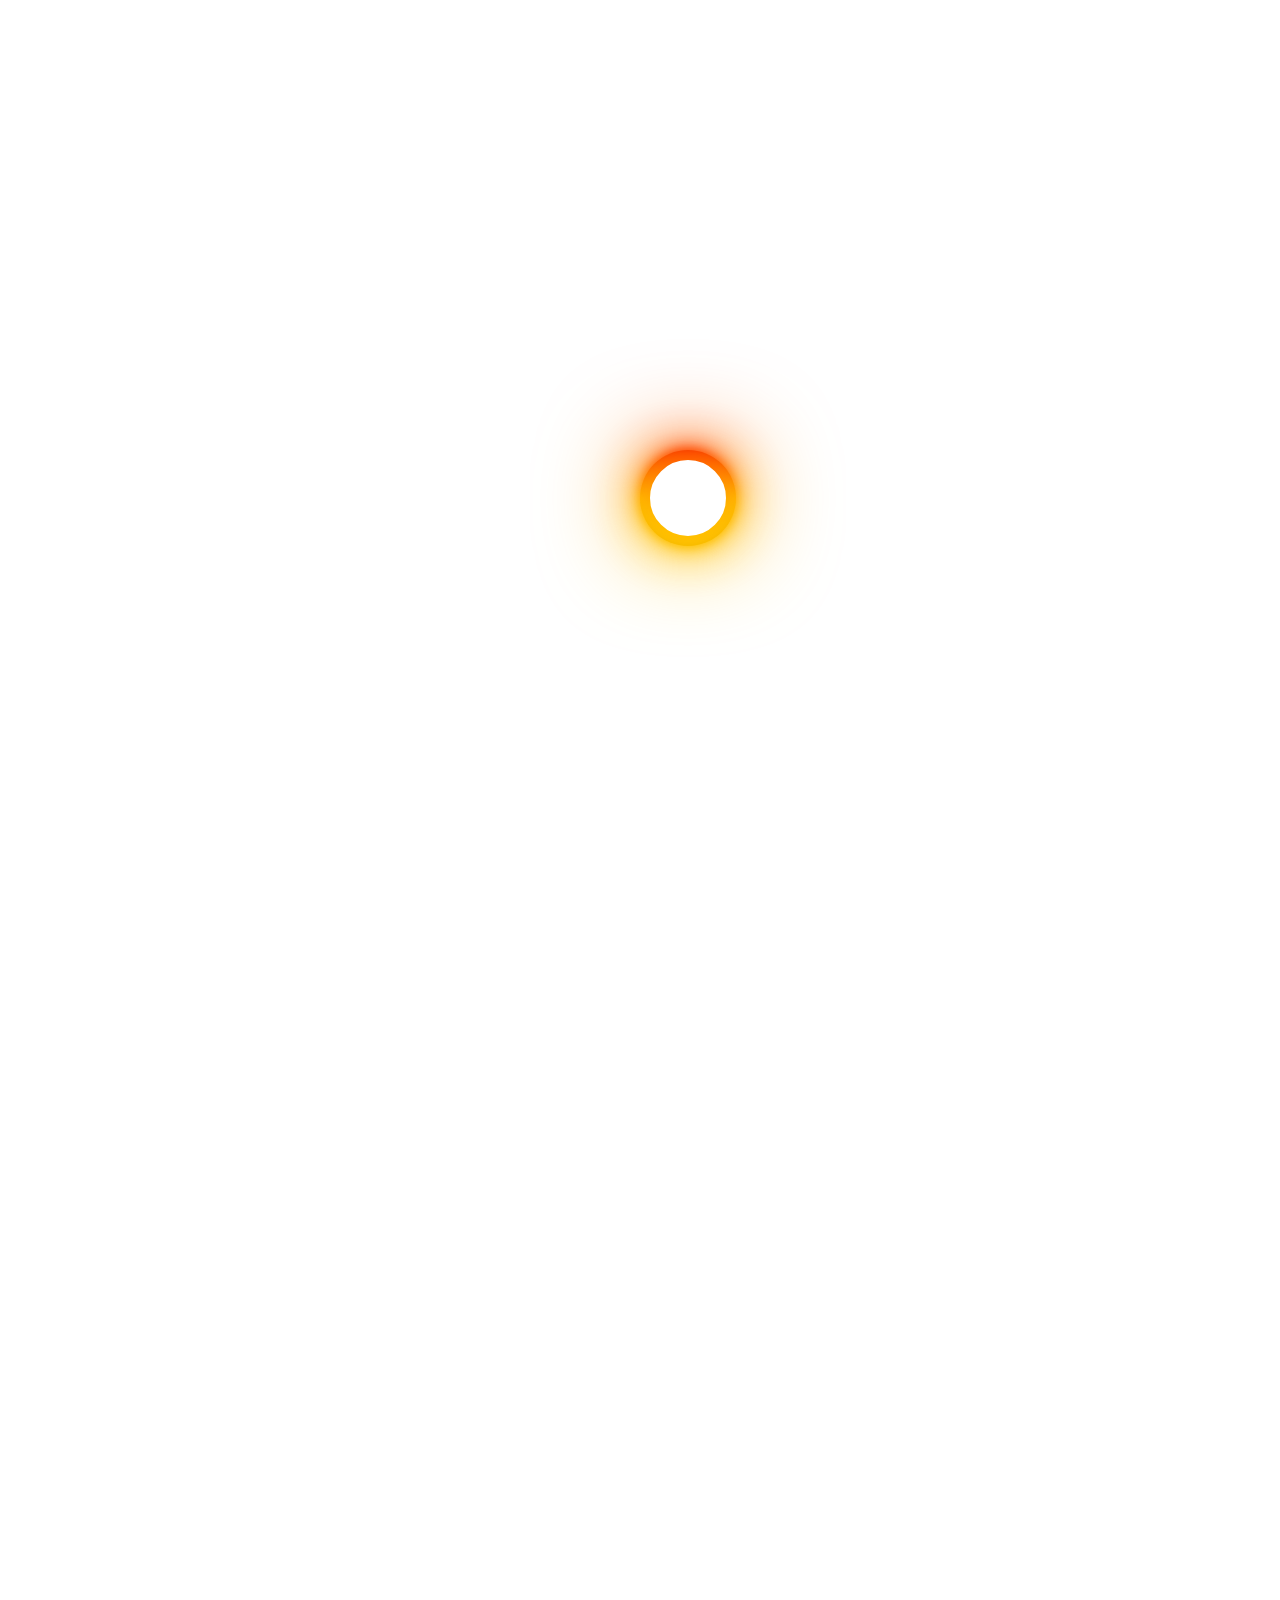
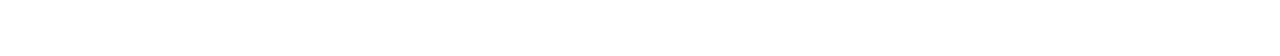
<file: gallery.html>
<!DOCTYPE html>
<html lang="en">
<head>
    <meta charset="UTF-8">
    <meta name="viewport" content="width=device-width, initial-scale=1.0">
    <title>RamnaMaroti Gallery</title>
    <link rel="stylesheet" href="style.css">
    <link href='https://unpkg.com/boxicons@2.0.7/css/boxicons.min.css' rel='stylesheet'>
    <link rel="stylesheet" type="text/css" href="https://cdnjs.cloudflare.com/ajax/libs/font-awesome/5.15.1/css/all.min.css">
    <link rel="stylesheet" href="style/gallery.css">
    <link rel="stylesheet" href="style/loader.css">

</head>
<body>

  <div class="loader-container" id="loader">
    <span></span>
    <span></span>
    <span></span>
    <span></span>
  </div>

  <div id="content" style="visibility: hidden;">

    <nav>
        <div class="navbar">
          <i class='bx bx-menu'></i>
          <div class="logo"><a href="index.html"><img src="images/ramnamarotilogo-removebg-preview.png" class="logo" height="70px" width="80px"></a></div>
          <div class="logo"><a href="#">RamnaMaroti</a></div>
          <div class="nav-links">
            <div class="sidebar-logo">
              <span class="logo-name">RamnaMaroti</span>
              <i class='bx bx-x' ></i>
            </div>
            <ul class="links">
              <li><a href="index.html">HOME</a></li>
              <li>
                <a href="#">About Us</a>
                <i class='bx bxs-chevron-down htmlcss-arrow arrow  '></i>
                <ul class="htmlCss-sub-menu sub-menu">
                  <li><a href="about.html">About Hanumanji</a></li>
    
                  <li><a href="about2.html">About Mandir</a></li>
                  
                </ul> 
               </li> 
              <li>
                <a href="#">Sansthan</a>
                <i class='bx bxs-chevron-down js-arrow arrow '></i>
                <ul class="js-sub-menu sub-menu">
                  <!-- <li><a href="RamnaMarotiTrust.html">About Mandir Trust</a></li> -->
                  <li><a href="RamnaMarotiYuvaFoundation.html">About Youth Foundation</a></li>
                </ul>
              </li>
              <li><a href="#">Gallery</a>
              <i class='bx bxs-chevron-down js-arrow arrow '></i>
                <ul class="js-sub-menu sub-menu">
                  <li><a href="gallery.html">Photos</a></li>
                  <li><a href="video.html">Videos</a></li>
                </ul>
            </li>
            <li><a href="shlok.html">Shlok</a></li>
            <li><a href="Donation.html">Donation</a></li>
              <li><a href="contact.html">CONTACT US</a></li>
            </ul>
          </div>
          <div class="search-box">
            <i class='bx bx-search'></i>
            <div class="input-box">
              <input type="text" placeholder="Search...">
            </div>
          </div>
        </div>
      </nav>
    
    

      <div class="heading">
        <h1 style="margin-top: 100px; text-align: center;">PHOTOS</h1>
        <!-- <p style="margin-top: 50px; font-size: 25px;"><b>Lorem ipsum dolor sit amet, consectetur adipisicing elit. Mollitia, eaque quae! Dicta reprehenderit cupiditate odio ducimus minus explicabo, exercitationem quis fugit cumque ratione saepe neque provident repudiandae laudantium alias obcaecati?</b></p> -->
      </div>
    

      <div class="wrapper">
        
        <div class="gallery">
            <div class="gallery__item gallery__item--1">
                <a href="#" class="gallery__link">
                    <img src="images/ramnaabout1.jpg" class="gallery__image" />
                    <div class="gallery__overlay">
                        <span>Image 01</span>
                    </div>
                </a>
            </div>
            <div class="gallery__item gallery__item--2">
                <a href="#" class="gallery__link">
                    <img src="images/ramnaabout2.jpg" class="gallery__image" />
                    <div class="gallery__overlay">
                        <span>Image 02</span>
                    </div>
                </a>
            </div>
            <div class="gallery__item gallery__item--3">
                <a href="#" class="gallery__link">
                    <img src="images/ramnaabout3.jpg" class="gallery__image" />
                    <div class="gallery__overlay">
                        <span>Image 03</span>
                    </div>
                </a>
            </div>
            <div class="gallery__item gallery__item--4">
                <a href="#" class="gallery__link">
                    <img src="images/ramnaabout4.jpg" class="gallery__image" />
                    <div class="gallery__overlay">
                        <span>Image 04</span>
                    </div>
                </a>
            </div>
            <div class="gallery__item gallery__item--5">
                <a href="#" class="gallery__link">
                    <img src="images/ramnaabout5.jpg" class="gallery__image" />
                    <div class="gallery__overlay">
                        <span>Image 05</span>
                    </div>
                </a>
            </div>
            <div class="gallery__item gallery__item--6">
                <a href="#" class="gallery__link">
                    <img src="images/ramnaabout1.jpg" class="gallery__image" />
                    <div class="gallery__overlay">
                        <span>Image 06</span>
                    </div>
                </a>
            </div>
        </div>

    </div>

    
    <!-- Footer Content -->
    
    <footer class="footer">
      <div class="footer-container">
        <div class="row">
          <div class="footer-col">
            <h4>About Mandir</h4>
            <ul>
              <li><a href="about.html">About Mandir</a></li>
              <li><a href="about2.html">About Hanumanji</a></li>
              <li><a href="RamnaMarotiTrust.html">About Mandir Trust</a></li>
              <li><a href="RamnaMarotiYuvaFoundation.html">About Yuva Foundation</a></li>
              
              
              <li><a href="shlok.html">Shlok</a></li>
            </ul>
          </div>
          <div class="footer-col">
            <h4>Post Tag</h4>
            <ul>
              <li><a href="#">Home</a></li>
              <li><a href="#">About Us</a></li>
              <li><a href="#">Sansthan</a></li>
              <li><a href="#">Gallery</a></li>
              <li><a href="#">Shlok</a></li>
              <li><a href="#">Donation</a></li>
              <li><a href="#">Contact Us</a></li>
            </ul>
          </div>
          <div class="footer-col">
            <h4>Recent Post</h4>
            <ul>
              
              <li><a href="gallery.html">Photos</a></li>
              <li><a href="video.html">Videos</a></li>
            </ul>
          </div>
          <div class="footer-col">
            <h4>Useful Links</h4>
            
            <ul>
              <li><a href="Donation.html">Donation</a></li>
              <li><a href="contact.html">Contact Us</a></li>
              
            </ul>
          </div>
        </div>
        <p style="text-align: center; color: white; margin-top: 15px; font-size: 12px;">
          © 2024 | <a href="http://royalswebtechpvtltd.com/" target="_blank" style="color: white; text-decoration: none;">Designed and Developed by © Royal Webtech Pvt Ltd</a>
        </p>
      </div>
    </footer>
 
 <script src="script.js"></script>

</div>

<script>
  function init() {
    let loading = document.getElementById("loader");
    let main_div = document.getElementById("content");

    setTimeout(() => {
      loading.style.display = "none";
      main_div.style.visibility = "visible";
    }, 3000);
  }
  init();
</script>

</body>
</html>
</file>
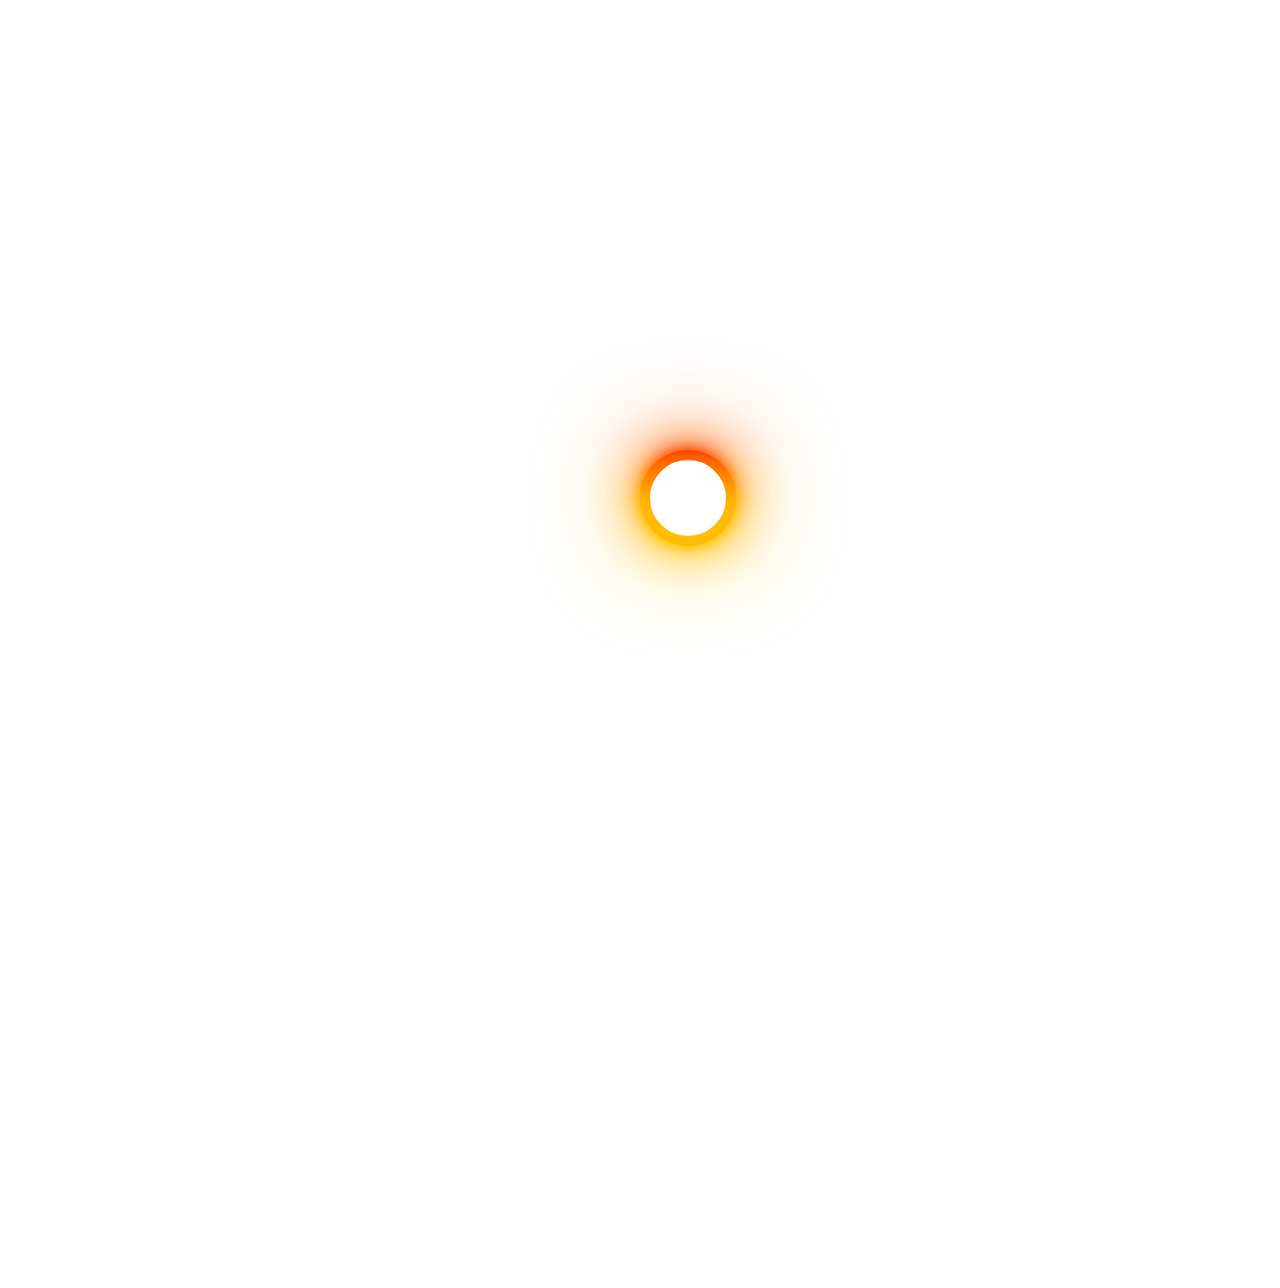
<file: RamnaMarotiTrust.html>
<!DOCTYPE html>
<html lang="en">
<head>
    <meta charset="UTF-8">
    <meta name="viewport" content="width=device-width, initial-scale=1.0">
    <title>RamnaMaroti Trust</title>
    <link rel="stylesheet" href="style/RamnaMarotiTrust.css">
    <link rel="stylesheet" href="style.css">
    <link href='https://unpkg.com/boxicons@2.0.7/css/boxicons.min.css' rel='stylesheet'>
    <link rel="stylesheet" type="text/css" href="https://cdnjs.cloudflare.com/ajax/libs/font-awesome/5.15.1/css/all.min.css">
    <link rel="stylesheet" href="style/loader.css">
    <link href='https://unpkg.com/boxicons@2.0.7/css/boxicons.min.css' rel='stylesheet'>
    <link rel="stylesheet" type="text/css" href="https://cdnjs.cloudflare.com/ajax/libs/font-awesome/5.15.1/css/all.min.css">
    
</head>
<body>

  <div class="loader-container" id="loader">
    <span></span>
    <span></span>
    <span></span>
    <span></span>
  </div>

  <div id="content" style="visibility: hidden;">

    <nav>
        <div class="navbar">
          <i class='bx bx-menu'></i>
          <div class="logo"><a href="index.html"><img src="images/ramnamarotilogo-removebg-preview.png" class="logo" height="70px" width="80px"></a></div>
          <div class="logo"><a href="#">RamnaMaroti</a></div>
          <div class="nav-links">
            <div class="sidebar-logo">
              <span class="logo-name">RamnaMaroti</span>
              <i class='bx bx-x'></i>
            </div>
            <ul class="links">
              <li><a href="index.html">HOME</a></li>
              <li>
                <a href="#">About Us</a>
                <i class='bx bxs-chevron-down htmlcss-arrow arrow  '></i>
                <ul class="htmlCss-sub-menu sub-menu">
                  <li><a href="about.html">About Hanumanji</a></li>
    
                  <li><a href="about2.html">About Mandir</a></li>
                  
                </ul> 
               </li> 
              <li>
                <a href="#">Sansthan</a>
                <i class='bx bxs-chevron-down js-arrow arrow '></i>
                <ul class="js-sub-menu sub-menu">
                  <!-- <li><a href="RamnaMarotiTrust.html">About Mandir Trust</a></li> -->
                  <li><a href="RamnaMarotiYuvaFoundation.html">About Youth Foundation</a></li>
                </ul>
              </li>
              <li><a href="gallery.html">Gallery</a>
              <i class='bx bxs-chevron-down js-arrow arrow '></i>
                <ul class="js-sub-menu sub-menu">
                  <li><a href="gallery.html">Photos</a></li>
                  <li><a href="video.html">Videos</a></li>
                </ul>
            </li>
            <li><a href="shlok.html">Shlok</a></li>
            <li><a href="Donation.html">Donation</a></li>
              <li><a href="contact.html">CONTACT US</a></li>
            </ul>
          </div>
          <div class="search-box">
            <i class='bx bx-search'></i>
            <div class="input-box">
              <input type="text" placeholder="Search...">
            </div>
          </div>
        </div>
      </nav>


       <!-- ================> PageHeader section start here <================== -->
       <div class="heading">
        <h1 style="margin-top: 100px; text-align: center;">RAMNA MAROTI TRUST</h1>
       </div>
    <!-- ================> PageHeader section end here <================== -->



    <!-- ================> Cause section start here <================== -->
    <h3 style="color: #ff0000; text-align: center; padding:20px">Utsav Samiti</h3>
    <table>
        <thead>
          <tr>
            <th>Name</th>
            <th>Position</th>
            <th>Contact Information</th>
          </tr>
        </thead>
        <tbody>
          <tr>
            <td>Dr.Rajesh Ratkanthiwar</td>
            <td>President</td>
            <td><br>Phone: 123-456-7890</td>
          </tr>
          <tr>
            <td>Shri Pandurangji Shrirsagar</td>
            <td>Vice Chair</td>
            <td><br>Phone: 987-654-3210</td>
          </tr>
          <tr>
            <td>Shri Krushnarao pndhare</td>
            <td>Treasurer</td>
            <td><br>Phone: 555-555-5555</td>
          </tr>
          
        </tbody>
      </table>
      
      <h3 style="color: #ff0000; text-align: center; padding:20px">Placement</h3>
      <table>
        <thead>
          <tr>
            <th>Name</th>
            <th>Position</th>
            <th>Contact Information</th>
          </tr>
        </thead>
        <tbody>
          <tr>
            <td>Dr.Rajesh Ratkanthiwar</td>
            <td>President</td>
            <td><br>Phone: 123-456-7890</td>
          </tr>
          <tr>
            <td>Shri Pandurangji Shrirsagar</td>
            <td>Vice Chair</td>
            <td><br>Phone: 987-654-3210</td>
          </tr>
          <tr>
            <td>Shri Krushnarao pndhare</td>
            <td>Treasurer</td>
            <td><br>Phone: 555-555-5555</td>
          </tr>
          
        </tbody>
      </table>
      
      
    <!-- ================> Cause section end here <================== -->

    


    <footer class="footer">
      <div class="footer-container">
        <div class="row">
          <div class="footer-col">
            <h4>About Mandir</h4>
            <ul>
              <li><a href="about.html">About Mandir</a></li>
              <li><a href="about2.html">About Hanumanji</a></li>
              <li><a href="RamnaMarotiTrust.html">About Mandir Trust</a></li>
              <li><a href="RamnaMarotiYuvaFoundation.html">About Yuva Foundation</a></li>
              
              
              <li><a href="shlok.html">Shlok</a></li>
            </ul>
          </div>
          <div class="footer-col">
            <h4>Post Tag</h4>
            <ul>
              <li><a href="#">Home</a></li>
              <li><a href="#">About Us</a></li>
              <li><a href="#">Sansthan</a></li>
              <li><a href="#">Gallery</a></li>
              <li><a href="#">Shlok</a></li>
              <li><a href="#">Donation</a></li>
              <li><a href="#">Contact Us</a></li>
            </ul>
          </div>
          <div class="footer-col">
            <h4>Recent Post</h4>
            <ul>
              
              <li><a href="gallery.html">Photos</a></li>
              <li><a href="video.html">Videos</a></li>
            </ul>
          </div>
          <div class="footer-col">
            <h4>Useful Links</h4>
            
            <ul>
              <li><a href="Donation.html">Donation</a></li>
              <li><a href="contact.html">Contact Us</a></li>
              
            </ul>
          </div>
        </div>
        <p style="text-align: center; color: white; margin-top: 15px; font-size: 12px;">
          © 2024 | <a href="http://royalswebtechpvtltd.com/" target="_blank" style="color: white; text-decoration: none;">Designed and Developed by © Royal Webtech Pvt Ltd</a>
        </p>
      </div>
    </footer>

     <script src="script.js"></script>

    </div>

    <script>
      function init() {
        let loading = document.getElementById("loader");
        let main_div = document.getElementById("content");
    
        setTimeout(() => {
          loading.style.display = "none";
          main_div.style.visibility = "visible";
        }, 3000);
      }
      init();
    </script>    

</body>
</html>
</file>
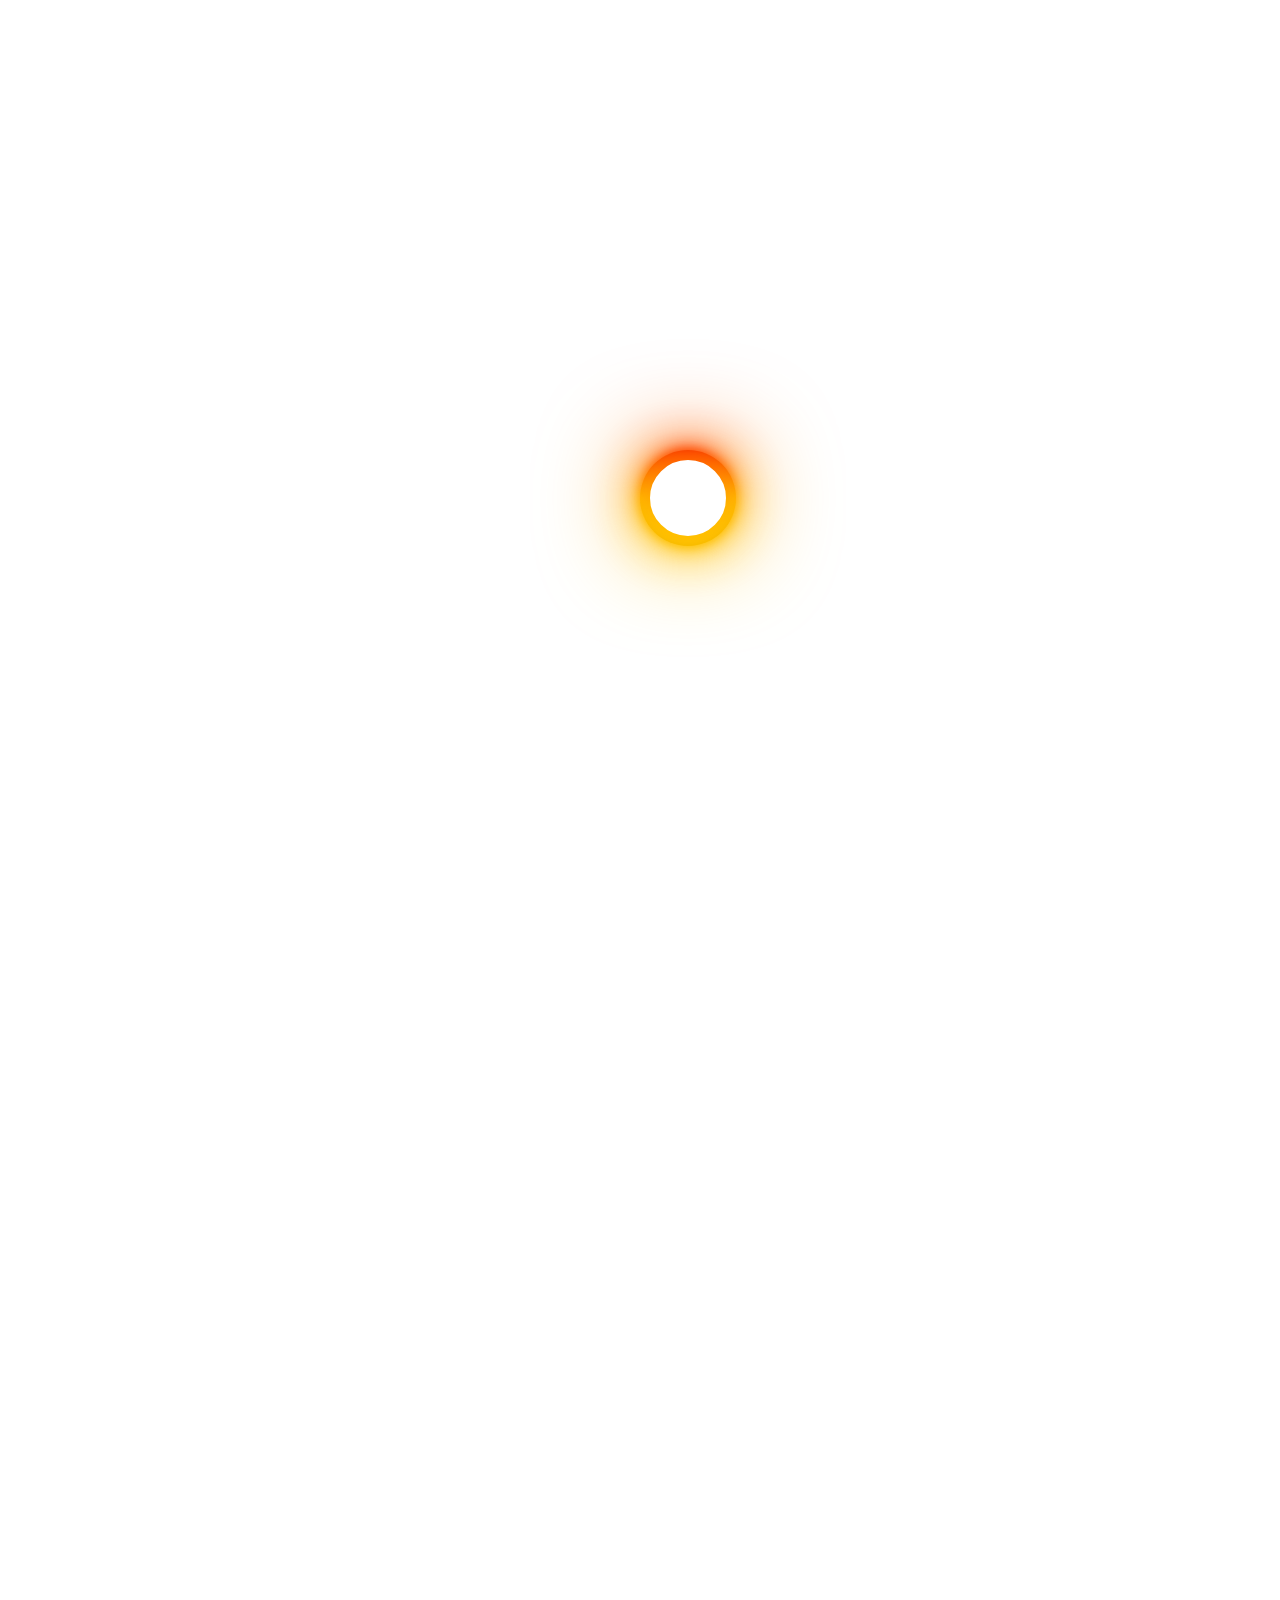
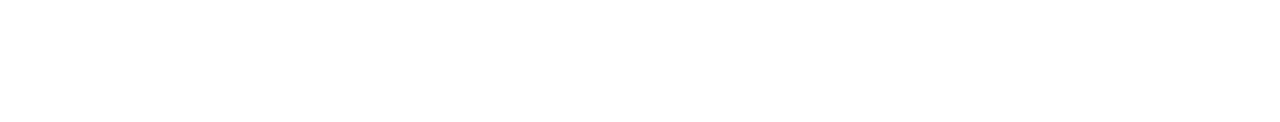
<file: shlok.html>
<!DOCTYPE html>
<html lang="en">
<head>
    <meta charset="UTF-8">
    <meta name="viewport" content="width=device-width, initial-scale=1.0">
    <title>HANUMAN CHALISA</title>
    <link rel="stylesheet" href="style.css">
    <link href='https://unpkg.com/boxicons@2.0.7/css/boxicons.min.css' rel='stylesheet'>
    <link rel="stylesheet" type="text/css" href="https://cdnjs.cloudflare.com/ajax/libs/font-awesome/5.15.1/css/all.min.css">
    <link rel="stylesheet" href="style/shlok.css">
    <link rel="stylesheet" href="style/loader.css">

</head>
<body>

  <div class="loader-container" id="loader">
    <span></span>
    <span></span>
    <span></span>
    <span></span>
  </div>

  <div id="content" style="visibility: hidden;">

    <nav>
        <div class="navbar">
          <i class='bx bx-menu'></i>
          <div class="logo"><a href="index.html"><img src="images/ramnamarotilogo-removebg-preview.png" class="logo" height="70px" width="80px"></a></div>
          <div class="logo"><a href="#">RamnaMaroti</a></div>
          <div class="nav-links">
            <div class="sidebar-logo">
              <span class="logo-name">RamnaMaroti</span>
              <i class='bx bx-x' ></i>
            </div>
            <ul class="links">
              <li><a href="index.html">HOME</a></li>
              <li>
                <a href="#">About Us</a>
                <i class='bx bxs-chevron-down htmlcss-arrow arrow  '></i>
                <ul class="htmlCss-sub-menu sub-menu">
                  <li><a href="about.html">About Hanumanji</a></li>
    
                  <li><a href="about2.html">About Mandir</a></li>
                  
                </ul> 
               </li> 
              <li>
                <a href="#">Sansthan</a>
                <i class='bx bxs-chevron-down js-arrow arrow '></i>
                <ul class="js-sub-menu sub-menu">
                  <!-- <li><a href="RamnaMarotiTrust.html">About Mandir Trust</a></li> -->
                  <li><a href="RamnaMarotiYuvaFoundation.html">About Youth Foundation</a></li>
                </ul>
              </li>
              <li><a href="#">Gallery</a>
              <i class='bx bxs-chevron-down js-arrow arrow '></i>
                <ul class="js-sub-menu sub-menu">
                  <li><a href="gallery.html">Photos</a></li>
                  <li><a href="video.html">Videos</a></li>
                </ul>
            </li>
            <li><a href="shlok.html">Shlok</a></li>
            <li><a href="Donation.html">Donation</a></li>
              <li><a href="contact.html">CONTACT US</a></li>
            </ul>
          </div>
          <div class="search-box">
            <i class='bx bx-search'></i>
            <div class="input-box">
              <input type="text" placeholder="Search...">
            </div>
          </div>
        </div>
      </nav>


<!-- --------------------main event------------------ --> 
      

<div class="body-content">
  <div class="content">
    <div class="columns">
      <div class="column">
        <p>
          श्रीगुरु चरण सरोज रज,
          निज मनु मुकुरु सुधारि।
          बरनऊँ रघुबर बिमल जसु,
          जो दायकु फल चारि॥
          <br>
          <br>
          बुद्धिहीन तनु जानिके,
          सुमिरौं पवनकुमार।
          बल बुद्धि विद्या देहु मोहिं,
          हरहु कलेस विकार॥
          <br>
          जय हनुमान ज्ञान गुण सागर।
          जय कपीस तिहुँ लोक उजागर॥
          <br>
          रामदूत अतुलित बलधामा।
          अंजनिपुत्र पवनसुत नामा॥
          <br>
          महाबीर बिक्रम बजरंगी।
          कुमति निवार सुमति के संगी॥
          <br>
          कञ्चन बरण विराज सुबेसा।
          कानन कुंडल कुँचित केशा॥
          <br>
          हाथ वज्र औ ध्वजा बिराजे।
          काँधे मूँज जनेऊ साजे॥
          <br>  
          शंकर सुवन केसरी नंदन।
          तेज प्रताप महा जग वंदन॥
          <br>
          विद्यावान गुणी अति चातुर।
          राम काज करिबे को आतुर॥
          <br>
          प्रभु चरित्र सुनिबे को रसिया।
          राम लखन सीता मन बसिया॥
          <br>
          सूक्ष्म रूप धरि सियहिं दिखावा।
          विकट रूप धरि लंक जरावा॥
          <br>
          भीम रूप धरि असुर संहारे।
          रामचंद्र के काज संवारे॥
          <br>
          लाय सजीवन लखन जियाये।
          श्रीरघुवीर हर्षि उर लाये॥
          <br>
          रघुपति कीन्ही बहुत बडाई।
          तुम मम प्रिय भरतही सम भाई॥

        </p>
      </div>

      <div class="column">
        <p>
          सहस बदन तुम्हरो यश गावै।
          अस कहि श्रीपति कंठ लगावै॥
          <br>
          सनकादिक ब्रह्मादि मुनीसा।
          नारद सारद सहित अहीसा॥
          <br>
          यम कुबेर दिगपाल जहाँ ते।
          कवि कोविद कही सकै कहाँ ते॥
          <br>
          तुम उपकार सुग्रीवहि कीन्हा।
          राम मिलाय राजपद दिन्हा॥
          <br>
          तुम्हरो मंत्र विभीषण माना।
          लंकेश्वर भय सब जग जाना॥
          <br>
          जुग सहस्त्र जोजन पर भानु।
          लील्यो ताहि मधुर फल जानू॥
          <br>
          प्रभु मुद्रिका मेलि मुख माहीं।
          जलधि लाँघि गये अचरज नाहीं॥
          <br>
          दुर्गम काज जगत के जेते।
          सुगम अनुग्रह तुम्हरे तेते॥
          <br>
          राम दुआरे तुम रखवारे।
          होत न आज्ञा बिनु पैसारे॥
          <br>
          सब सुख लहै तुम्हारी सरना।
          तुम रच्छक काहू को डर ना॥
          <br>
          आपन तेज सम्हारो आपै।
          तीनों लोक हांक तें काम्पै॥
          <br>
          भूत पिसाच निकट नहिं आवै।
          महाबीर जब नाम सुनावै॥
          <br>
          नासै रोग हरै सब पीरा।
          जपत निरंतर हनुमत बीरा॥
          <br>
          संकट से हनुमान छुड़ावै।
          मन क्रम वचन ध्यान जो लावै॥

        </p>
      </div>

      <div class="column">
        <p>
          सब पर राम तपस्वी राजा।
          तिन के काज सकल तुम साजा॥
          <br>
          और मनोरथ जो कोई लावै।
          सोई अमित जीवन फल पावै॥
          <br>
          चारों युग परताप तुम्हारा।
          है परसिद्ध जगत उजियारा॥
          <br>
          साधु संत के तुम रखवारे।
          असुर निकंदन राम दुलारे॥
          <br>
          अष्टसिद्धि नव निधि के दाता।
          अस बर दीन जानकी माता॥
          <br>
          रामरसायन तुम्हरे पासा।
          सदा रहो रघुपति के दासा॥
          <br>
          तुम्हरे भजन राम को पावै।
          जनम जनम के दुख बिसरावै॥
          <br>
          अंत काल रघुबर पुरजाई।
          जहाँ जन्म हरिभक्त कहाई॥
          <br>
          और देवता चित्त न धरई।
          हनुमत सेई सर्व सुख करई॥
          <br>
          संकट कटै मिटै सब पीरा।
          जो सुमिरै हनुमत बलबीरा॥
          <br>
          जय जय जय हनुमान गोसाईं।
          कृपा करहु गुरुदेव की नाईं॥
          <br>
          जो शत बार पाठ कर कोई।
          छूटहि बंदि महा सुख होई॥
          <br>
          जो यह पढ़ै हनुमान चालीसा।
          होय सिद्धि साखी गौरीसा॥
          <br>
          तुलसीदास सदा हरि चेरा।
          कीजै नाथ हृदय महं डेरा॥
          <br>
          <br>
          दोहा:<br>
          पवनतनय संकट हरण मंगल मूरति रूप।
          राम लखन सीता सहित, हृदय बसहुरूप॥
        </p>
      </div>
    </div>
  </div>
  <img src="images/ram.png" class="shree-ram">
</div>


      
        
        <!-- <img src="images/ram.png" class="chalisa-container"> -->
    
    

<!-- -------------------main event ends here-------------------------- -->

  <!-- Footer Content -->

  <footer class="footer">
    <div class="footer-container">
      <div class="row">
        <div class="footer-col">
          <h4>About Mandir</h4>
          <ul>
            <li><a href="about.html">About Mandir</a></li>
            <li><a href="about2.html">About Hanumanji</a></li>
            <li><a href="RamnaMarotiTrust.html">About Mandir Trust</a></li>
            <li><a href="RamnaMarotiYuvaFoundation.html">About Yuva Foundation</a></li>
            
            
            <li><a href="shlok.html">Shlok</a></li>
          </ul>
        </div>
        <div class="footer-col">
          <h4>Post Tag</h4>
          <ul>
            <li><a href="#">Home</a></li>
            <li><a href="#">About Us</a></li>
            <li><a href="#">Sansthan</a></li>
            <li><a href="#">Gallery</a></li>
            <li><a href="#">Shlok</a></li>
            <li><a href="#">Donation</a></li>
            <li><a href="#">Contact Us</a></li>
          </ul>
        </div>
        <div class="footer-col">
          <h4>Recent Post</h4>
          <ul>
            
            <li><a href="gallery.html">Photos</a></li>
            <li><a href="video.html">Videos</a></li>
          </ul>
        </div>
        <div class="footer-col">
          <h4>Useful Links</h4>
          
          <ul>
            <li><a href="Donation.html">Donation</a></li>
            <li><a href="contact.html">Contact Us</a></li>
            
          </ul>
        </div>
      </div>
      <p style="text-align: center; color: white; margin-top: 15px; font-size: 12px;">
        © 2024 | <a href="http://royalswebtechpvtltd.com/" target="_blank" style="color: white; text-decoration: none;">Designed and Developed by © Royal Webtech Pvt Ltd</a>
      </p>
    </div>
  </footer>

<script src="script.js"></script>

</div>

<script>
  function init() {
    let loading = document.getElementById("loader");
    let main_div = document.getElementById("content");

    setTimeout(() => {
      loading.style.display = "none";
      main_div.style.visibility = "visible";
    }, 3000);
  }
  init();
</script>

</body>
</html>
</file>
<file: style.css>
/* Googlefont Poppins CDN Link */
@import url('https://fonts.googleapis.com/css2?family=Poppins:wght@200;300;400;500;600;700&display=swap');

/* Footer CSS Link */
@import url('https://fonts.googleapis.com/css2?family=Poppins:wght@300;400;500;600;700&display=swap');

*{
  margin: 0;
  padding: 0;
  box-sizing: border-box;
  font-family: 'Poppins', sans-serif;
}


/* Body Content */
body{
  min-height: 100vh;
}
nav{
  position: fixed;
  top: 0;
  left: 0;
  width: 100%;
  height: 100%;
  height: 70px;
  /* background: #3E8DA8; */
  background: rgb(227,134,11);
  background: linear-gradient(90deg, rgba(227,134,11,1) 7%, rgba(234,26,8,1) 41%, rgba(255,166,0,1) 100%, rgba(2,0,36,1) 100%);
  box-shadow: 0 1px 2px rgba(0, 0, 0, 0.2);
  z-index: 99;
}

@media (max-width:768px){

  nav{
    background: rgb(227,134,11);
    background: linear-gradient(90deg, rgba(227,134,11,1) 41%, rgba(255,166,0,1) 100%,);
  }

}

.links {
  display: none;
}
nav .navbar{
  height: 100%;
  max-width: 1250px;
  width: 100%;
  display: flex;
  align-items: center;
  justify-content: space-between;
  margin: auto;
  /* background: red; */
  padding: 0 50px;
}
.navbar .logo a{
  font-size: 30px;
  color: #fff;
  text-decoration: none;
  font-weight: 600;
}
nav .navbar .nav-links{
  line-height: 70px;
  height: 100%;
}
nav .navbar .links{
  display: flex;
}
nav .navbar .links li{
  position: relative;
  display: flex;
  align-items: center;
  justify-content: space-between;
  list-style: none;
  padding: 0 14px;
}
nav .navbar .links li a{
  height: 100%;
  text-decoration: none;
  white-space: nowrap;
  color: #fff;
  font-size: 15px;
  font-weight: 500;
}
.links li:hover .htmlcss-arrow,
.links li:hover .js-arrow{
  transform: rotate(180deg);
  }

nav .navbar .links li .arrow{
  /* background: red; */
  height: 100%;
  width: 22px;
  line-height: 70px;
  text-align: center;
  display: inline-block;
  color: #fff;
  transition: all 0.3s ease;
}
nav .navbar .links li .sub-menu{
  position: absolute;
  top: 70px;
  left: 0;
  line-height: 40px;
  /* background: #3E8DA8; */
  background: rgb(227,134,11);
  background: linear-gradient(90deg, rgba(227,134,11,1) 7%, rgba(234,26,8,1) 41%, rgba(255,166,0,1) 100%, rgba(2,0,36,1) 100%);
  box-shadow: 0 1px 2px rgba(0, 0, 0, 0.2);
  border-radius: 0 0 4px 4px;
  display: none;
  z-index: 2;
}
nav .navbar .links li:hover .htmlCss-sub-menu,
nav .navbar .links li:hover .js-sub-menu{
  display: block;
}
.navbar .links li .sub-menu li{
  padding: 0 22px;
  border-bottom: 1px solid rgba(255,255,255,0.1);
}
.navbar .links li .sub-menu a{
  color: #fff;
  font-size: 15px;
  font-weight: 500;
}
.navbar .links li .sub-menu .more-arrow{
  line-height: 40px;
}
/* .navbar .links li .htmlCss-more-sub-menu{
  /* line-height: 40px; */
/* } */
.navbar .links li .sub-menu .more-sub-menu{
  position: absolute;
  top: 0;
  left: 100%;
  border-radius: 0 4px 4px 4px;
  z-index: 1;
  display: none;
}
.links li .sub-menu .more:hover .more-sub-menu{
  display: block;
}
.navbar .search-box{
  position: relative;
   height: 40px;
  width: 40px;
}
.navbar .search-box i{
  position: absolute;
  height: 100%;
  width: 100%;
  line-height: 40px;
  text-align: center;
  font-size: 22px;
  color: #fff;
  font-weight: 600;
  cursor: pointer;
  transition: all 0.3s ease;
}
.navbar .search-box .input-box{
  position: absolute;
  right: calc(100% - 40px);
  top: 80px;
  height: 60px;
  width: 300px;
  /* background: #3E8DA8; */
  background: rgb(227,134,11);
  background: linear-gradient(90deg, rgba(227,134,11,1) 7%, rgba(234,26,8,1) 41%, rgba(255,166,0,1) 100%, rgba(2,0,36,1) 100%);
  border-radius: 6px;
  opacity: 0;
  pointer-events: none;
  transition: all 0.4s ease;
}
.navbar.showInput .search-box .input-box{
  top: 65px;
  opacity: 1;
  pointer-events: auto;
  /* background: #3E8DA8; */
  background: rgb(227,134,11);
  background: linear-gradient(90deg, rgba(227,134,11,1) 7%, rgba(234,26,8,1) 41%, rgba(255,166,0,1) 100%, rgba(2,0,36,1) 100%);
}
.search-box .input-box::before{
  content: '';
  position: absolute;
  height: 20px;
  width: 20px;
  /* background: #3E8DA8; */
  border-color: rgb(227,134,11);
  background: linear-gradient(90deg, rgba(227,134,11,1) 7%, rgba(234,26,8,1) 41%, rgba(255,166,0,1) 100%, rgba(2,0,36,1) 100%);;
  
  right: 10px;
  top: -6px;
  transform: rotate(45deg);
}
.search-box .input-box input{
  position: absolute;
  top: 50%;
  left: 50%;
  border-radius: 4px;
  transform: translate(-50%, -50%);
  height: 35px;
  width: 280px;
  outline: none;
  padding: 0 15px;
  font-size: 16px;
  border: none;
}
.navbar .nav-links .sidebar-logo{
  display: none;
}
.navbar .bx-menu{
  display: none;
}

.motto-logo{
  height: 120px;
  width: 90px;
  margin-top: 5%;
  display: none;
}

@media (max-width:920px) {
  nav .navbar{
    max-width: 100%;
    padding: 0 25px;
  }

  nav .navbar .logo a{
    font-size: 27px;
  }
  nav .navbar .links li{
    padding: 0 10px;
    white-space: nowrap;
  }
  nav .navbar .links li a{
    font-size: 15px;
  }
}
@media (max-width:800px){
   nav{
    position: relative;
  }

  .motto-logo{
    height: 120px;
    width: 70px;
    margin-top: 60%;
    margin-right: -15%;
    display: block;
  }
  .navbar .bx-menu{
    display: block;
  }
  nav .navbar .nav-links{
    position: fixed;
    top: 0;
    left: -100%;
    display: block;
    max-width: 270px;
    width: 100%;
    /* background:  #3E8DA8; */
    background: rgb(255, 91, 2);
    background: linear-gradient(90deg, rgba(227,134,11,1) 7%, rgb(241, 102, 16) 41%, rgb(255, 91, 2) 100%, rgba(2,0,36,1) 100%);

    line-height: 40px;
    padding: 20px;
    box-shadow: 0 5px 10px rgba(0, 0, 0, 0.2);
    transition: all 0.5s ease;
    z-index: 1000;
  }
  .navbar .nav-links .sidebar-logo{
    display: flex;
    align-items: center;
    justify-content: space-between;
  }
  .sidebar-logo .logo-name{
    font-size: 25px;
    color: #fff;
  }
    .sidebar-logo  i,
    .navbar .bx-menu{
      font-size: 25px;
      color: #fff;
    }
  nav .navbar .links{
    display: block;
    margin-top: 20px;
  }
  nav .navbar .links li .arrow{
    line-height: 40px;
  }
nav .navbar .links li{
    display: block;
  }
nav .navbar .links li .sub-menu{
  position: relative;
  top: 0;
  box-shadow: none;
  display: none;
}
nav .navbar .links li .sub-menu li{
  border-bottom: none;

}
.navbar .links li .sub-menu .more-sub-menu{
  display: none;
  position: relative;
  left: 0;
}
.navbar .links li .sub-menu .more-sub-menu li{
  display: flex;
  align-items: center;
  justify-content: space-between;
}
.links li:hover .htmlcss-arrow,
.links li:hover .js-arrow{
  transform: rotate(0deg);
  }
  .navbar .links li .sub-menu .more-sub-menu{
    display: none;
  }
  .navbar .links li .sub-menu .more span{
    /* background: red; */
    display: flex;
    align-items: center;
    /* justify-content: space-between; */
  }

  .links li .sub-menu .more:hover .more-sub-menu{
    display: none;
  }
  nav .navbar .links li:hover .htmlCss-sub-menu,
  nav .navbar .links li:hover .js-sub-menu{
    display: none;
  }
.navbar .nav-links.show1 .links .htmlCss-sub-menu,
  .navbar .nav-links.show3 .links .js-sub-menu,
  .navbar .nav-links.show2 .links .more .more-sub-menu{
      display: block;
    }
    .navbar .nav-links.show1 .links .htmlcss-arrow,
    .navbar .nav-links.show3 .links .js-arrow{
        transform: rotate(180deg);
}
    .navbar .nav-links.show2 .links .more-arrow{
      transform: rotate(90deg);
    }
}
@media (max-width:370px){
  nav .navbar .nav-links{
  max-width: 100%;
} 
}


/* Footer Styling */
.footer-container{
	max-width: 1170px;
	margin:auto;
}
.row{
	display: flex;
	flex-wrap: wrap;
}
ul{
	list-style: none;
}
.footer{
	background-color: #24262b;
    padding: 70px 0;
}
.footer-col{
   width: 25%;
   padding: 0 15px;
   text-align: start;
}
/* .footer-col h4{
	font-size: 20px;
	color: #ffffff;
	text-transform: capitalize;
	margin-bottom: 35px;
	font-weight: 500;
	position: relative;
}
.footer-col h4::before{
	content: '';
	position: absolute;
	left:0;
	bottom: -10px;
	background-color: #e91e63;
	height: 2px;
	box-sizing: border-box;
	width: 50px;
} */
.footer-col ul li:not(:last-child){
	margin-bottom: 10px;
}
.footer-col ul li a{
	font-size: 16px;
	text-transform: capitalize;
	color: #ffffff;
	text-decoration: none;
	font-weight: 300;
	color: #bbbbbb;
	display: block;
	transition: all 0.3s ease;
}
.footer-col ul li a:hover{
	color: #ffffff;
	padding-left: 8px;
}
.footer-col .social-links a{
	display: inline-block;
	height: 40px;
	width: 30px;
	background-color: rgba(255,255,255,0.2);
	margin:0 10px 10px 0;
	text-align: center;
	line-height: 40px;
	border-radius: 50%;
	color: #ffffff;
	transition: all 0.5s ease;
}
.footer-col .social-links a:hover{
	color: #24262b;
	background-color: #ffffff;
}

@media(max-width: 767px){
  .footer-col{
    /* justify-content: center;
    text-align: center;
    align-items: center; */
    width: 50%;
    margin-bottom: 30px;
}
}
@media(max-width: 574px){
  .footer-col{
    width: 100%;
}
}

h4 {
  background: linear-gradient(90deg,#ceaa1b8f,#f08307fc,#8d7805fb);
  color: transparent;
  background-clip: text;
  text-align: start;
  justify-content: center;
  font-weight: normal;
  font-size: 2rem;
  position: relative;
  margin: 40px 0;
}
h4::before {
  content: ''; 
  position: absolute;
  width: 100px;
  height: 3px;
  background-color: rgba(220, 50, 20, 0.547);
  bottom: -10px;
  left: 40%;
  transform: translateX(-50%);
  animation: animate 4s linear infinite;
}
@keyframes animate {
  0% {
      width: 100px;
  }
  50% {
      width: 200px;
  }
  100% {
      width: 100px;
  }
}

/* h1 {
  background: linear-gradient(90deg,#282ec6,#e60a0a,#08d95f);
  color: transparent;
  background-clip: text;
  text-align: center;
  justify-content: center;
  font-weight: normal;
  font-size: 2rem;
  position: relative;
  margin: 40px 0;
}
h1::before {
  content: ''; 
  position: absolute;
  width: 50px;
  height: 3px;
  background-color: crimson;
  bottom: -10px;
  left: 50%;
  transform: translateX(-50%);
  animation: animate 4s linear infinite;
}
@keyframes animate {
  0% {
      width: 50px;
  }
  50% {
      width: 100px;
  }
  100% {
      width: 50px;
  }
} */
</file>
<file: style/about.css>
h1 {
  background: linear-gradient(90deg,#fae608,#f7531d,#f44f09);
  color: transparent;
  background-clip: text;
  text-align: center;
  justify-content: center;
  font-weight: normal;
  font-size: 3rem;
  position: relative;
  margin: 40px 0;
}

h1::before {
  content: ''; 
  position: absolute;
  width: 100px;
  height: 3px;
  background-color: crimson;
  bottom: -10px;
  left: 50%;
  transform: translateX(-50%);
  animation: animate 4s linear infinite;
}

@keyframes animate {
  0% {
      width: 100px;
  }
  50% {
      width: 200px;
  }
  100% {
      width: 100px;
  }
}

.main-div{
  margin-top: 5%;
  margin-bottom: 5%;
  width: 100%;
  display: flex;
  align-items: center;
  justify-content: space-evenly;
  flex-direction: row;
  flex-wrap: wrap;
}

.img-content{
  /* width: 40%; */
  display: flex;
  justify-content: center;
  align-items: center;
}

.text-content{
  /* width: 40%; */
  display: flex;
  text-align: center;
  justify-content: center;
  flex-direction: column;
  align-items: center;
}

.text-content p{
  width: 600px;
}

@media only screen and (max-width: 600px) {
  .text-content p {
    width: 350px;
  }
}


.Hanumanji{
  height: 450px;
  width: 600px;
  border-radius: 15px;
  transition: all 0.5s;
}

@media only screen and (max-width: 600px) {
  .Hanumanji{
    height: 275px;
    width: 320px;
    margin-bottom: 35px;
  }
}

.Hanumanji:hover{
  scale: 1.2;
}

/* Image Card */
.card {
  margin-bottom: 15px;
  position: relative;
  width: 400px;
  height: 400px;
  background-color: #f2f2f2;
  border-radius: 15px;
  display: flex;
  /* align-items: center; */
  justify-content: center;
  overflow: hidden;
  /* perspective: 1000px; */
  box-shadow: 0 0 0 5px #ffffff80;
  transition: all 0.6s cubic-bezier(0.175, 0.885, 0.32, 1.275);
}

.card img {
  /* width: 48px; */
  fill: #333;
  transition: all 0.6s cubic-bezier(0.175, 0.885, 0.32, 1.275);
}

.card:hover {
  transform: scale(1.05);
  box-shadow: 0 8px 16px rgba(255, 255, 255, 0.2);
}

.card__content {
  position: absolute;
  top: 0;
  left: 0;
  width: 100%;
  height: 100%;
  padding: 20px;
  box-sizing: border-box;
  background-color: #f2f2f2;
  transform: rotateX(-90deg);
  transform-origin: bottom;
  transition: all 0.6s cubic-bezier(0.175, 0.885, 0.32, 1.275);
}

.card:hover .card__content {
  transform: rotateX(0deg);
}

.card__title {
  text-align: center;
  /* align-items: center; */
  margin: 0;
  font-size: 24px;
  color: rgb(255, 153, 51);
  font-weight: 700;
}

.card:hover svg {
  scale: 0;
}

.card__description {
  font-weight: bold;
  margin: 33px 0 0;
  font-size: 14px;
  color: #777;
  line-height: 2;
}

@media only screen and (max-width: 600px) {
  .card{
    width: 320px;
    height: 275px;
  }

  .card__description{
    margin: 5px 0 0 0;
    line-height: 1.5;
  }

  .card__content{
    padding: 10px;
  }
}
</file>
<file: style/loader.css>
.loader-container {
    position: fixed;
    top: 50%;
    left: 50%;
    border-radius: 50%;
    height: 96px;
    width: 96px;
    animation: rotate_3922 1s linear infinite;
    background-color: #CB0000;
    background-image: linear-gradient(#CB0000, #FFC700, #c79c00);
  }
  
  .loader-container span {
    position: absolute;
    border-radius: 50%;
    height: 100%;
    width: 100%;
    background-color: #cb0000;
    background-image: linear-gradient(#ff0000, #ffc800, #ffc800);
  }
  
  .loader-container span:nth-of-type(1) {
    filter: blur(5px);
  }
  
  .loader-container span:nth-of-type(2) {
    filter: blur(10px);
  }
  
  .loader-container span:nth-of-type(3) {
    filter: blur(25px);
  }
  
  .loader-container span:nth-of-type(4) {
    filter: blur(50px);
  }
  
  .loader-container::after {
    content: "";
    position: absolute;
    top: 10px;
    left: 10px;
    right: 10px;
    bottom: 10px;
    background-color: #fff;
    border: solid 5px #ffffff;
    border-radius: 50%;
  }
  
  @keyframes rotate_3922 {
    from {
      transform: translate(-50%, -50%) rotate(0deg);
    }
  
    to {
      transform: translate(-50%, -50%) rotate(360deg);
    }
  }
</file>
<file: style/about2.css>
section{
    margin-top: 100px;
}
h1 {
    background: linear-gradient(90deg,#fae608,#f7531d,#f44f09);
    color: transparent;
    background-clip: text;
    text-align: center;
    justify-content: center;
    font-weight: normal;
    font-size: 3rem;
    position: relative;
    margin: 40px 0;
}
h1::before {
    content: ''; 
    position: absolute;
    width: 100px;
    height: 3px;
    background-color: crimson;
    bottom: -10px;
    left: 50%;
    transform: translateX(-50%);
    animation: animate 4s linear infinite;
}
@keyframes animate {
    0% {
        width: 100px;
    }
    50% {
        width: 200px;
    }
    100% {
        width: 100px;
    }
}
.RamnaMaroti {
    display: flex;
    justify-content: space-evenly;
    align-items: center;
    flex-direction: row;
    flex-wrap: wrap;
}

.p1 {
    /* box-shadow: 0px 0px 40px 0px red; */
    border-radius: 40% 2% 40% 2%;
    margin: 40px 0;
}

.img1{ 
    height:400px;
    width:450px;
    border-radius: 25px;
    transition: all 0.5s;
}

.img1:hover{
    scale: 1.1;
}

.p2 p{
color: rgb(71, 42, 3);
/* margin-left: px; */
width: 600px;
font-size: 18px;
}

@media only screen and (max-width: 600px) {
    .p1 img{
        width: 300px;
        height: 300px;
        /* height: 300px; */
    }

    h1{
        font-size: 2rem;
    }

    section{
        margin-top: 0px;
    }

    .p2 p{
        text-align: center;
        font-size: 16px;
        width: 350px;
        margin-bottom: 25px;
        /* height: 300px; */
    }
}
</file>
<file: style/contact.css>
*{
    padding: 0;
    margin: 0;
    box-sizing: border-box;
    font-family: sans-serif;
}
body{
    width: 100%;
    height: 100vh;
}

h1 {
    background: linear-gradient(90deg,#fae608,#f7531d,#f44f09);
    color: transparent;
    background-clip: text;
    text-align: center;
    justify-content: center;
    font-weight: normal;
    font-size: 3rem;
    position: relative;
    margin: 40px 0;
  }
  
  h1::before {
    content: ''; 
    position: absolute;
    width: 100px;
    height: 3px;
    background-color: crimson;
    bottom: -10px;
    left: 50%;
    transform: translateX(-50%);
    animation: animate 4s linear infinite;
  }
  
  @keyframes animate {
    0% {
        width: 100px;
    }
    50% {
        width: 160px;
    }
    100% {
        width: 80px;
    }
  }

.container {
    position: relative;
    /* width: 100%;
    height: 100%; */
    display: flex;
    justify-content: space-around;
    align-items: center;
    flex-wrap: wrap;
    margin-top: 10px;
    margin-bottom: 50px;
}

.contact-box {
    max-width: 1000px;
    display: grid;
    grid-gap: 10px;
    grid-template-columns: repeat(2, 1fr);
    justify-content: center;
    align-items: center;
    text-align: center;
    margin-bottom: 50px;

    background-color: #fff;
    box-shadow: 0px 0px 18px 5px rgba(0, 0, 0, 0.19);
}
.left iframe{
    padding: 10px 10px;
    width: 100%;
    height: 470px;
}
.right{
    padding: 25px 40px;
}
h2{
    position: relative;
    padding: 0 0 10px;
    margin-bottom: 10px;
}
h2:after{
    content: "";
    position: absolute;
    left: 50%;
    bottom: 0;
    transform: translateX(-50%);
    height: 4px;
    width: 50px;
    border-radius: 2px;
    background-color: orange;
}
.field{
    width: 100%;
    border: 2px solid rgba(0, 0, 0, 0);
    outline: none;
    background-color: rgba(230,230,230,0.6);
    padding: .5rem 1rem;
    margin-bottom: 22px;
    transition: .3s;
}
.field:hover{
    background-color: rgba(0,0,0,0.1);
}
textarea{
    min-height: 150px;
}
.btn{
  width: 100%;
  padding: .5rem 1rem;

  background: orange;
  color: #fff;
  font-size: 1.1rem;
  border: none;
  outline: none;
  cursor: pointer;
  transition: .3s;
}
.btn:hover{
    background: #27ae60;
}
.field:focus{
    border: 2px solid rgba(30,85,250,.7);
    background: #fff;
}
@media screen and (max-width:769px) {
    .contact-box{
        grid-template-columns: 1fr;
    }
    .left iframe{
        padding: 0 ;
    }
}
</file>
<file: style/Donation.css>
h1 {
    background: linear-gradient(90deg,#fae608,#f7531d,#f44f09);
    color: transparent;
    background-clip: text;
    text-align: center;
    justify-content: center;
    font-weight: normal;
    font-size: 3rem;
    position: relative;
    margin: 40px 0;
  }
  
  h1::before {
    content: ''; 
    position: absolute;
    width: 100px;
    height: 3px;
    background-color: crimson;
    bottom: -10px;
    left: 50%;
    transform: translateX(-50%);
    animation: animate 4s linear infinite;
  }
  
  @keyframes animate {
    0% {
        width: 100px;
    }
    50% {
        width: 250px;
    }
    100% {
        width: 80px;
    }
  }

.card-container {
    width: 100%;
    display: flex;
    justify-content: space-around;
    align-items: center;
    flex-direction: row;
    flex-wrap: wrap;
    margin-top: 10vh;
    margin-bottom: 100px;
}

.card {
    margin-top: 11vh;
    /* display: inline-block; */
    /* width: calc(50% - 20px); Adjust card width */
    /* margin-right: 20px; */
    /* vertical-align: top; */
    position: relative;
    display: flex;
    flex-direction: column;
    width: 22%;
    border: 1px solid #ccc;
    box-sizing: border-box;
    border-radius: 20px;
    background-color: white;
    color: #4a5568;
    box-shadow: 0 4px 6px rgba(0, 0, 0, 0.1), 0 1px 3px rgba(0, 0, 0, 0.08);
}

.card:nth-child(even) {
    align-self: flex-end;
}

.card-header {
    width: 100%;
    height: 100%;
    object-fit: cover;
    position: relative;
    margin: 0 -4px;
    margin-top: -60px;
    height: 40%;
    overflow: hidden;
    border-radius: 20px;
    background-color: #4a5568;
}

.card-body {
    padding: 24px;
}

.card-title {
    margin-bottom: 10px;
    font-size: 1.5rem;
    font-weight: 600;
    line-height: 1.25;
    color: #1a202c;
}

.card-text {
    font-size: 1rem;
    line-height: 1.5;
}

.card-img-top {
    height: 385px;
    width: 300px;
}

.card-footer {
    padding: 5px 24px;
}

.btn {
    display: inline-block;
    padding: 12px 24px;
    border-radius: 8px;
    background-color: #e7c554;
    color: rgb(12, 11, 11);
    font-size: 0.875rem;
    font-weight: 600;
    text-transform: uppercase;
    text-align: center;
    cursor: pointer;
    border: none;
    transition: background-color 0.3s ease;
}

.btn:hover {
    background-color: #e6b01c;
}

/* Media query for smaller screens */
@media screen and (max-width: 768px) {
.card {
width: calc(50% - 20px); /* Adjust card width */
margin-left: 15px;
}
}

/* Media query for even smaller screens */
@media screen and (max-width: 576px) {
.card {
width: calc(100% - 20px); /* Adjust card width */
}
}
</file>
<file: style/form.css>
/* Import Google font - Poppins */
@import url("https://fonts.googleapis.com/css2?family=Poppins:wght@200;300;400;500;600;700&display=swap");
* {
  font-family: "Poppins", sans-serif;
}

.main-container {
  /* min-height: 100vh; */
  width: 100%;
  display: flex;
  align-items: center;
  flex-direction: row;
  flex-wrap: wrap;
  justify-content: center;
  padding: 20px;
  /* padding-left: 55px; */
  /* background: rgb(130, 106, 251); */
  /* background: radial-gradient(circle, rgba(238,174,202,1) 0%, rgba(153,148,233,1) 100%);  */

}
.form-container {
  margin-top: 10%;
  margin-bottom: 5%;
  position: relative;
  max-width: 700px;
  width: 100%;
  background: #fff;
  padding: 25px;
  border-radius: 8px;
  box-shadow: 0 0 15px rgba(0, 0, 0, 0.1);
  background: radial-gradient(circle, rgba(238,174,202,1) 0%, rgba(153,148,233,1) 100%); 
}
.form-container header {
  font-size: 1.5rem;
  color: #333;
  font-weight: 500;
  text-align: center;
}
.form-container .form {
  margin-top: 30px;
}
.form .input-box {
  width: 100%;
  margin-top: 20px;
}
.input-box label {
  color: #333;
}
.form :where(.input-box input, .select-box) {
  position: relative;
  height: 50px;
  width: 100%;
  outline: none;
  font-size: 1rem;
  color: #707070;
  margin-top: 8px;
  border: 1px solid #ddd;
  border-radius: 6px;
  text-align: left;
  /* padding: 0 15px; */
}
.input-box input:focus {
  box-shadow: 0 1px 0 rgba(0, 0, 0, 0.1);
}
.form .column {
  display: flex;
  column-gap: 15px;
}
.form .gender-box {
  margin-top: 20px;
}
.gender-box h3 {
  color: #333;
  font-size: 1rem;
  font-weight: 400;
  margin-bottom: 8px;
}
.form :where(.gender-option, .gender) {
  display: flex;
  align-items: center;
  column-gap: 50px;
  flex-wrap: wrap;
}
.form .gender {
  column-gap: 5px;
}
.gender input {
  accent-color: rgb(130, 106, 251);
}
.form :where(.gender input, .gender label) {
  cursor: pointer;
}
.gender label {
  color: #707070;
}
.address :where(input, .select-box) {
  margin-top: 15px;
}
.select-box select {
  height: 100%;
  width: 100%;
  outline: none;
  border: none;
  color: #707070;
  font-size: 1rem;
  border-radius: 5px;
}
.form .submit-button {
  height: 55px;
  width: 100%;
  color: #fff;
  font-size: 1rem;
  font-weight: 400;
  margin-top: 30px;
  border: none;
  cursor: pointer;
  transition: all 0.2s ease;
  background: rgb(251, 181, 106);
}
.form .submit-button:hover {
  background: rgb(244, 157, 57);
}

.long-text{
  border: 0cap;
  border-radius: 5px;
  width: 100%;
  height: 100px;
  font-size: 16px;
}

/*Responsive*/
@media screen and (max-width: 500px) {
  .form .column {
    flex-wrap: wrap;
  }
  .form :where(.gender-option, .gender) {
    row-gap: 15px;
  }
}

/* QRCode styling */
#qrcode {
  display: flex;
  justify-content: center;
  align-items: center;
  position: fixed;
  top: 40%;
  left: 45%;
  width: 220px;
  height: 270px;
  /* background-color: rgba(0, 0, 0, 0.5);  */
  z-index: 1000;
  /* transition: ease-in 4s; */
}

.qr-image {
  max-width: 220px; 
  max-height: 220px; 
  /* transition: ease-in 4s; */
}

@media screen and (max-width: 678px) {
  #qrcode{
    top: 30%;
    left: 25%;
  }

  .donation-img{
    height: 350px;
    width: 350px;
  }
}

/* payment button css */

.Btn-1 {
  width: 130px;
  height: 40px;
  display: flex;
  margin-left: 48px;
  align-items: center;
  justify-content: center;
  background-color: rgb(15, 15, 15);
  border: none;
  color: white;
  font-weight: 600;
  gap: 8px;
  cursor: pointer;
  box-shadow: 5px 5px 10px rgba(0, 0, 0, 0.103);
  position: relative;
  overflow: hidden;
  transition-duration: .3s;
}

.svgIcon-1 {
  width: 16px;
}

.svgIcon-1 path {
  fill: white;
}

.Btn-1::before {
  width: 130px;
  height: 130px;
  position: absolute;
  content: "";
  background-color: white;
  border-radius: 50%;
  left: -100%;
  top: 0;
  transition-duration: .3s;
  mix-blend-mode: difference;
}

.Btn-1:hover::before {
  transition-duration: .3s;
  transform: translate(100%,-50%);
  border-radius: 0;
}

.Btn-1:active {
  transform: translate(5px,5px);
  transition-duration: .3s;
}
</file>
<file: style/gallery.css>
*,
*:before,
*:after {
    margin: 0;
    padding: 0;
    box-sizing: border-box;
}

body {
    font-family: 'Roboto', sans-serif;
    /* background: #ecf0f1; */
}


/* .heading{
  width:90%;
  display:flex;
  justify-content: center;
  align-items: center;
  flex-direction: column;
  text-align: center;
  margin: 20px auto;
}
.heading h1{
  font-size: 50px;
  color: #000;
  margin-bottom: 25px;
  position: relative;
}
.heading h1::after{
  content: "";
  position: absolute;
  width: 100%;
  height: 4px;
  display: block;
  margin: 0 auto;
  background-color: #4caf50;
} */

h1 {
    background: linear-gradient(90deg,#fae608,#f7531d,#f44f09);
    color: transparent;
    background-clip: text;
    text-align: center;
    justify-content: center;
    font-weight: normal;
    font-size: 3rem;
    position: relative;
    margin: 40px 0;
  }
  
  h1::before {
    content: ''; 
    position: absolute;
    width: 100px;
    height: 3px;
    background-color: crimson;
    bottom: -10px;
    left: 50%;
    transform: translateX(-50%);
    animation: animate 4s linear infinite;
  }
  
  @keyframes animate {
    0% {
        width: 100px;
    }
    50% {
        width: 160px;
    }
    100% {
        width: 80px;
    }
  }

.wrapper {
    max-width: 75rem;
    padding: 2rem;
    margin: 0 auto;
}

/* Gallery */
 .gallery {
    display: grid;
    grid-template-columns: repeat(3, 1fr);
    grid-template-rows: repeat(4, 12.5rem);
    gap: .5rem;
    margin-top: 20px;
}

/* Gallery Layout */
.gallery__item--1 {
    grid-column: 1 / span 1;
    grid-row: 1 / span 1;
}

.gallery__item--2 {
    grid-column: 1 / span 1;
    grid-row: 2 / span 1;
}

.gallery__item--3 {
    grid-column: 2 / span 1;
    grid-row: 1 / span 2;
}

.gallery__item--4 {
    grid-column: 3 / span 1;
    grid-row: 1 / span 3;
}

.gallery__item--5 {
    grid-column: 1 / span 2;
    grid-row: 3 / span 2;
}

.gallery__item--6 {
    grid-column: 3 / span 1;
    grid-row: 4 / span 1;
} 

/* Gallery Link */
 .gallery__link {
    position: relative;
    display: block;
    width: 100%;
    height: 100%;
    overflow: hidden;
}

/* Gallery Link Overlay */
 .gallery__overlay {
    position: absolute;
    top: 0;
    bottom: 0;
    left: 0;
    right: 0; 
    display: flex;
    flex-direction: column;
    align-items: center;
    justify-content: center;

    background: rgba(0, 0, 0, 0.4);
    font-size: 1.5rem;
    color: #fff;
    font-weight: 700;
    text-transform: uppercase;

    opacity: 0;
    pointer-events: none;
    transition: opacity .2s;
}

.gallery__link:hover .gallery__overlay {
    opacity: 1;
}

/* Gallery Overlay Text */
.gallery__overlay span {
    position: relative;
    line-height: 3rem;
}

.gallery__overlay span:before,
.gallery__overlay span:after {
    content: '';
    position: absolute;
    height: 2px;
    width: 0;
    background: #fff;
    transition: width .3s ease-out .2s;
}

.gallery__overlay span:before {
    top: 0;
    left: 0;
}

.gallery__overlay span:after {
    bottom: 0;
    right: 0;
}

.gallery__link:hover .gallery__overlay span:before,
.gallery__link:hover .gallery__overlay span:after {
    width: 100%;    
} 


/* Gallery Image */
 .gallery__image {
    width: 100%;
    height: 100%;
    object-fit: cover;
    transform: scale(1.05);
    transition: 
        transform .5s,
        filter .5s;
}

.gallery__link:hover .gallery__image {
    transform: scale(1.2);
    filter: blur(2px);
}

@media screen and (max-width: 60rem) {
    .wrapper {
        padding: 1rem;
    }

    .gallery {
        grid-template-columns: repeat(2, 1fr);
    } 

    /* Gallery Layout */
     .gallery__item--1 {
        grid-column: 1 / span 1;
        grid-row: 1 / span 1;
    }

    .gallery__item--2 {
        grid-column: 1 / span 1;
        grid-row: 2 / span 1;
    }

    .gallery__item--3 {
        grid-column: 2 / span 1;
        grid-row: 1 / span 2;
    }

    .gallery__item--4 {
        grid-column: 1 / span 1;
        grid-row: 3 / span 2;
    }

    .gallery__item--5 {
        grid-column: 2 / span 1;
        grid-row: 3 / span 1;
    }

    .gallery__item--6 {
        grid-column: 2 / span 1;
        grid-row: 4 / span 1;
    }

    .gallery__overlay {
        font-size: 1.25rem;
    }


 @media screen and (max-width: 35rem) {
    .gallery {
        display: block;
    }

    .gallery__item {
        margin: .5rem;
    }

    .gallery__link {
        height: 80vw;
    }

    .gallery__overlay {
        font-size: 1rem;
    }
 }
}
</file>
<file: style/RamnaMarotiTrust.css>
table {
    width: 100%;
    border-collapse: collapse;
    margin-bottom: 20px;
}

th, td {
    border: 1px solid #ddd;
    padding: 8px;
    text-align: left;
    font-family: Arial, sans-serif; /* Change font family */
    font-size: 14px; /* Change font size */
    font-weight: normal; /* Change font weight */
}

th {
    background-color: #e6e0e0;
    font-weight: bold;
}

tr:hover {
    background-color: #f5f5f5;
}

/* heading style */
.heading h1 {
    background: linear-gradient(90deg,#fae608,#f7531d,#f44f09);
    color: transparent;
    background-clip: text;
    text-align: center;
    justify-content: center;
    font-weight: normal;
    font-size: 3rem;
    position: relative;
    margin: 40px 0;
  }
  
  .heading h1::before {
    content: ''; 
    position: absolute;
    width: 100px;
    height: 3px;
    background-color: crimson;
    bottom: -10px;
    left: 50%;
    transform: translateX(-50%);
    animation: animate 5s linear infinite;
  }
  
  @keyframes animate {
    0% {
        width: 100px;
    }
    50% {
        width: 400px;
    }
    100% {
        width: 100px;
    }
  }
</file>
<file: style/shlok.css>
.body-content {
  margin-top: 9%;
  margin-bottom: 5%;
  width: 100%;
  /* height: 175vh; */
  position: relative;
  text-align: center; /* Center align content */
}

.content {
  position: absolute;
  top: 0;
  left: 0;
  width: 100%;
  height: 100%;
}

.columns {
  color: rgb(247, 168, 22);
  font-weight: bold;
  margin-top: 15%;
  height: 100%;
  display: flex;
  justify-content: space-around; /* Space columns evenly */
  flex-wrap: wrap; /* Allow columns to wrap to the next line on smaller screens */
}

.column {
  flex: 0 1 25%; 
  margin-bottom: 20px; 
}

.shree-ram {
  position: relative;
  overflow: hidden;
  height: auto;
  /* max-width: 100%; */
  height: 1000px;
  width: 1000px;
  border-radius: 50%;
  animation: rotate 160s linear infinite;
  opacity: 0.2;
  z-index: 0; /* Ensure image is behind text */
}

@keyframes rotate {
  from {
    transform: rotate(0deg);
  }
  to {
    transform: rotate(360deg);
  }
}

@media only screen and (max-width: 768px) {

  .body-content{
    height: 300vh;
  }

  .columns {
    margin-top: 0px;
    height: 100%;
    display: flex;
    flex-wrap: wrap;
    align-items: center; /* Center align columns vertically */
  }

  .shree-ram{
    height: 310px;
    width: 310px;
  }
  
  .column {
    flex: 0 1 80%; /* Adjust width of columns on smaller screens */
  }
}
</file>
